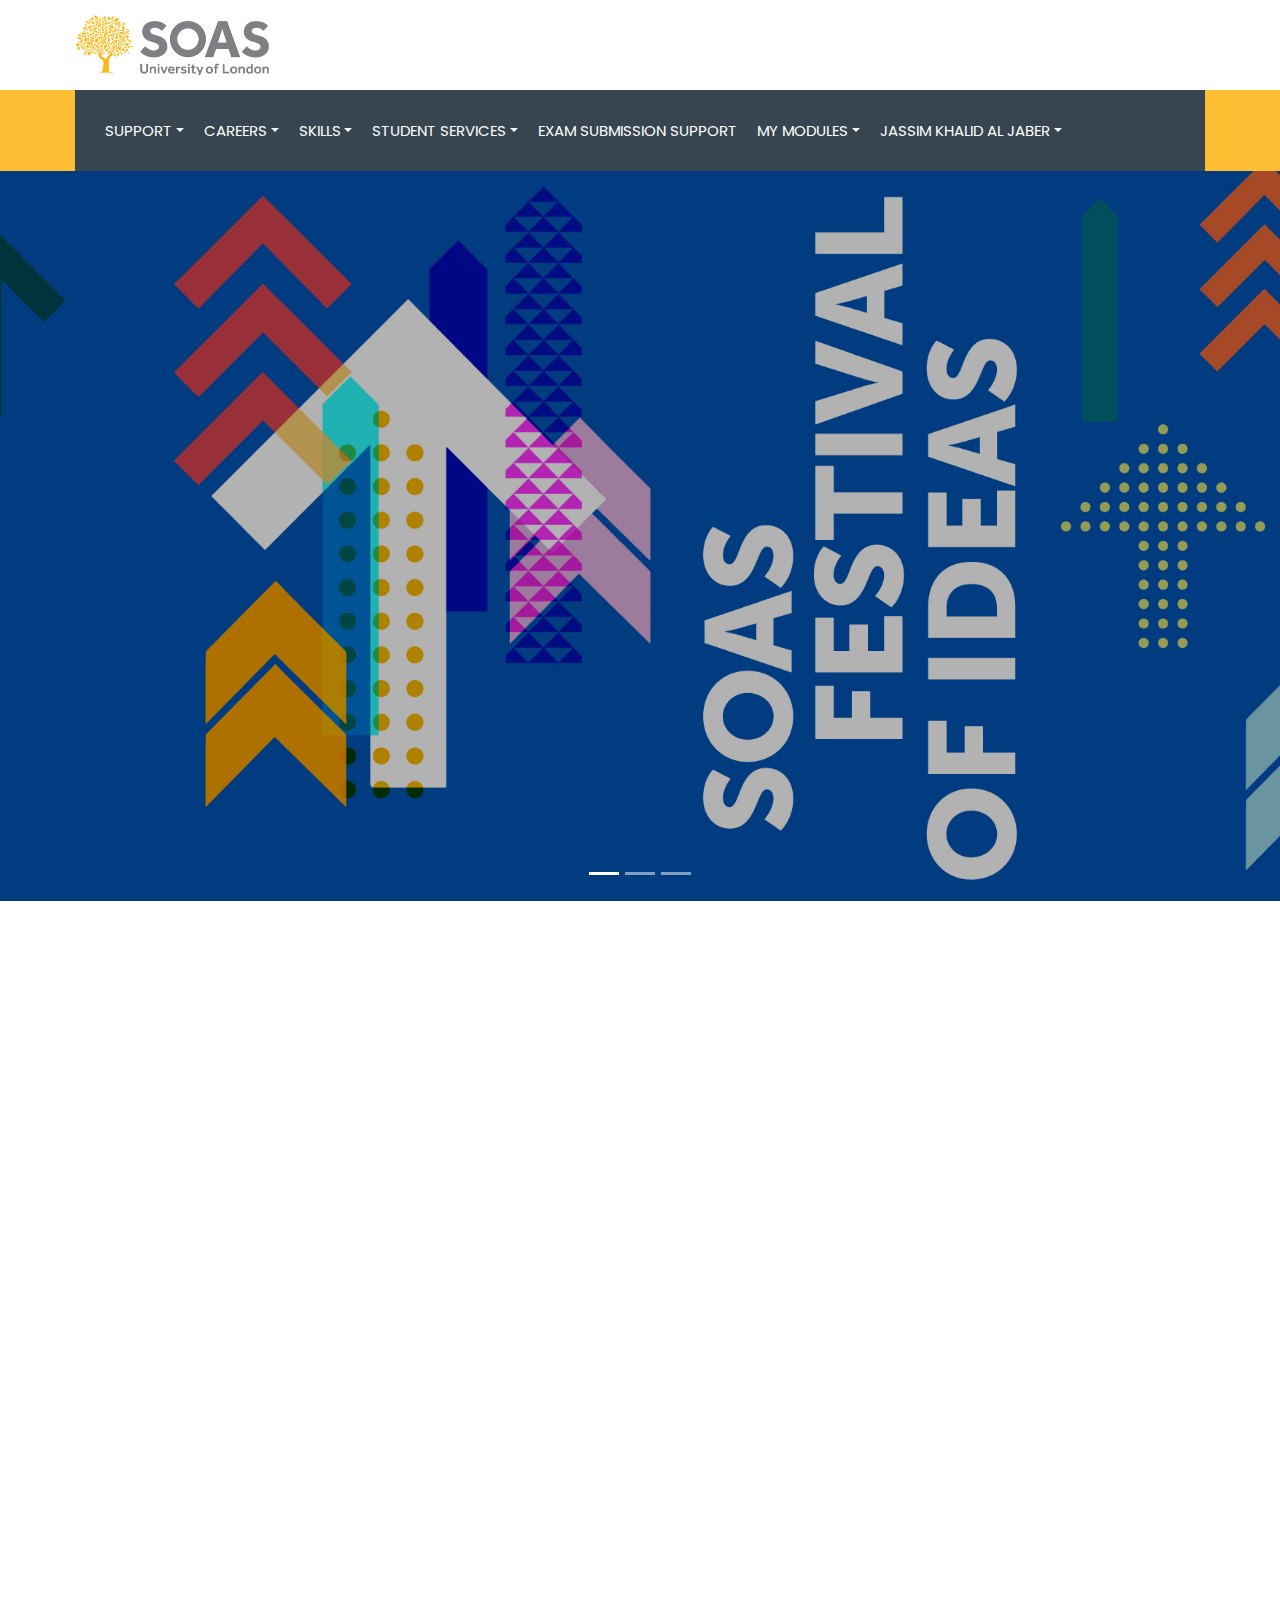
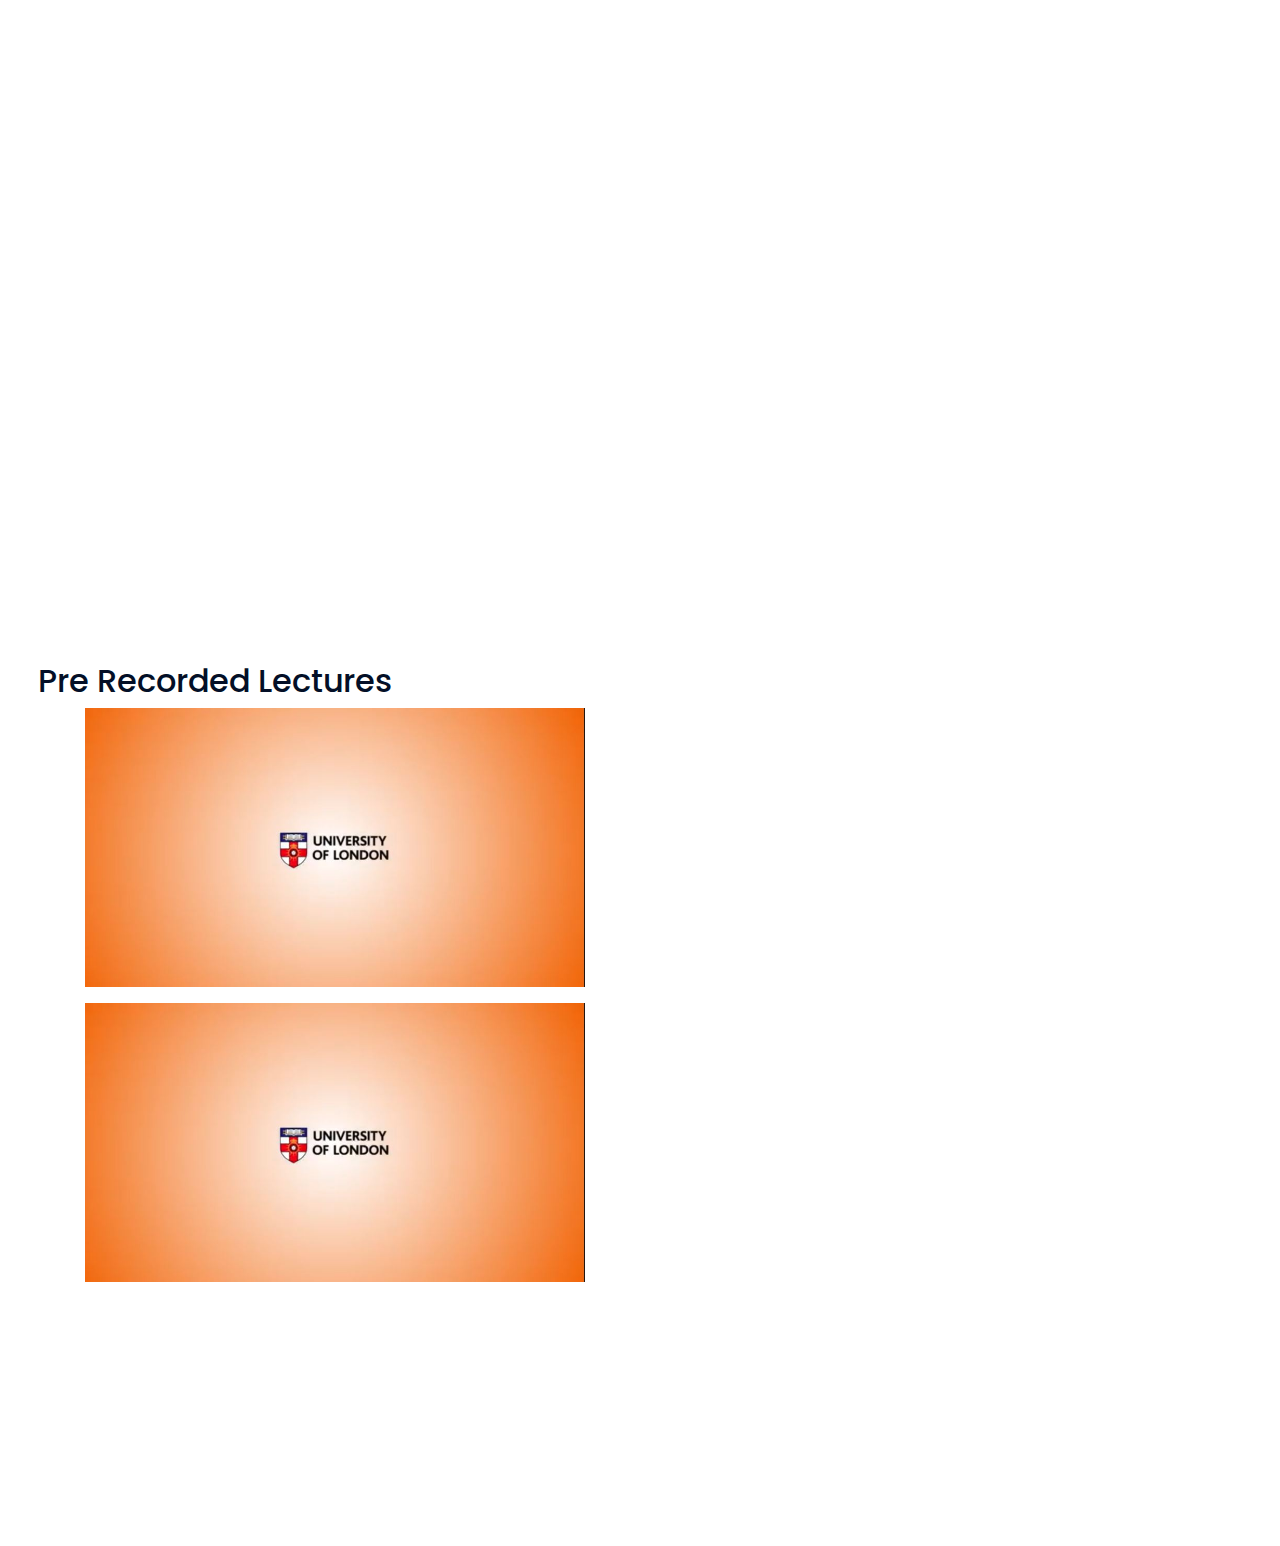
<file: portal-A.html>
<!DOCTYPE html>
<html lang="en">

<head>
    <meta charset="utf-8">
    <title>SOAS University of London</title>
    <meta content="width=device-width, initial-scale=1.0" name="viewport">
    <meta content="Construction Company Website Template" name="keywords">
    <meta content="Construction Company Website Template" name="description">

    <!-- Favicon -->
    <link href="img/favicon.ico" rel="icon">

    <!-- Google Font -->
    <link href="https://fonts.googleapis.com/css2?family=Poppins:wght@100;200;300;400;500;600;700;800;900&display=swap"
        rel="stylesheet">

    <!-- CSS Libraries -->
    <link href="https://stackpath.bootstrapcdn.com/bootstrap/4.4.1/css/bootstrap.min.css" rel="stylesheet">
    <link href="https://cdnjs.cloudflare.com/ajax/libs/font-awesome/5.10.0/css/all.min.css" rel="stylesheet">
    <link href="lib/flaticon/font/flaticon.css" rel="stylesheet">
    <link href="lib/animate/animate.min.css" rel="stylesheet">
    <link href="lib/owlcarousel/assets/owl.carousel.min.css" rel="stylesheet">
    <link href="lib/lightbox/css/lightbox.min.css" rel="stylesheet">
    <link href="lib/slick/slick.css" rel="stylesheet">
    <link href="lib/slick/slick-theme.css" rel="stylesheet">

    <!-- Template Stylesheet -->
    <link href="css/style.css" rel="stylesheet">
</head>

<body>
    <div class="wrapper">
        <!-- Top Bar Start -->
        <div class="top-bar">
            <div class="container-fluid">
                <div class="row align-items-center">
                    <div class="col-lg-4 col-md-12">
                        <div class="logo">
                            <a href="index.html">
                                <!-- <h1>Builderz</h1> -->
                                <img src="img/soas-logo.png" alt="Logo">
                            </a>
                        </div>
                    </div>
                    <div class="col-lg-8 col-md-7 d-none d-lg-block">
                        <div class="row">
                            <div class="col-4">
                                <div class="top-bar-item">
                                    <div class="top-bar-icon">
                                        <!-- <i class="flaticon-calendar"></i> -->
                                    </div>
                                    <div class="top-bar-text">
                                        <!-- <h3>Opening Hour</h3>
                                            <p>Mon - Fri, 8:00 - 9:00</p> -->
                                    </div>
                                </div>
                            </div>
                            <div class="col-4">
                                <div class="top-bar-item">
                                    <div class="top-bar-icon">
                                        <!-- <i class="flaticon-call"></i> -->
                                    </div>
                                    <div class="top-bar-text">
                                        <!-- <h3>Call Us</h3>
                                            <p>+012 345 6789</p> -->
                                    </div>
                                </div>
                            </div>
                            <div class="col-4">
                                <div class="top-bar-item">
                                    <div class="top-bar-icon">
                                        <!-- <i class="flaticon-send-mail"></i> -->
                                    </div>
                                    <div class="top-bar-text">
                                        <!-- <h3>Email Us</h3>
                                            <p>info@example.com</p> -->
                                    </div>
                                </div>
                            </div>
                        </div>
                    </div>
                </div>
            </div>
        </div>
        <!-- Top Bar End -->

        <!-- Nav Bar Start -->
        <div class="nav-bar">
            <div class="container-fluid">
                <nav class="navbar navbar-expand-lg bg-dark navbar-dark">
                    <a href="#" class="navbar-brand">MENU</a>
                    <button type="button" class="navbar-toggler" data-toggle="collapse" data-target="#navbarCollapse">
                        <span class="navbar-toggler-icon"></span>
                    </button>

                    <div class="collapse navbar-collapse justify-content-between" id="navbarCollapse">
                        <div class="navbar-nav mr-auto">
                            <!-- <a href="index.html" class="nav-item nav-link active">Home</a>
                                <a href="about.html" class="nav-item nav-link">About</a>
                                <a href="service.html" class="nav-item nav-link">Service</a>
                                <a href="team.html" class="nav-item nav-link">Team</a> -->
                            <!-- <a href="#" class="nav-item nav-link">SOAS Moodle</a> -->

                            <div class="nav-item dropdown">
                                <a href="#" class="nav-link dropdown-toggle" data-toggle="dropdown">Support</a>
                                <div class="dropdown-menu">
                                    <a href="https://www.soas.ac.uk/international/studentservices/"
                                        class="dropdown-item">Support for Students</a>
                                    <a href="https://www.soas.ac.uk/academicsupport/staff/"
                                        class="dropdown-item">Support for Staff</a>
                                </div>
                            </div>

                            <div class="nav-item dropdown">
                                <a href="#" class="nav-link dropdown-toggle" data-toggle="dropdown">Careers</a>
                                <div class="dropdown-menu">
                                    <a href="https://www.soas.ac.uk/students/careers-service/"
                                        class="dropdown-item">Welcome to SOAS Careers</a>
                                    <a href="https://www.soas.ac.uk/languagecentre/assessment-and-placement-on-the-course.html"
                                        class="dropdown-item">Microplacement Course</a>
                                </div>
                            </div>

                            <div class="nav-item dropdown">
                                <a href="#" class="nav-link dropdown-toggle" data-toggle="dropdown">Skills</a>
                                <div class="dropdown-menu">
                                    <a href="https://www.soas.ac.uk/llti/studyskills/helpyourself/"
                                        class="dropdown-item">Skills for Success</a>
                                    <a href="https://www.soas.ac.uk/llti/studyskills/workshops/index.php?showprevious=1"
                                        class="dropdown-item">Study Skills</a>
                                    <a href="https://www.soas.ac.uk/ifcels/teap/file123417.pdf"
                                        class="dropdown-item">English For Academic Purposes</a>
                                    <a href="https://www.soas.ac.uk/library/resources/skills/"
                                        class="dropdown-item">Information and Digital Literacy</a>
                                </div>
                            </div>

                            <div class="nav-item dropdown">
                                <a href="#" class="nav-link dropdown-toggle" data-toggle="dropdown">Student Services</a>
                                <div class="dropdown-menu">
                                    <a href="https://www.soas.ac.uk/studentadviceandwellbeing/file135618.docx"
                                        class="dropdown-item">Student Advice and Wellbeing</a>
                                    <a href="https://www.soas.ac.uk/studentadviceandwellbeing/students/studysupport/"
                                        class="dropdown-item">SOAS Online Student Services</a>
                                    <a href="https://www.soas.ac.uk/disability/" class="dropdown-item">Disability
                                        Neurodiversity Team</a>
                                    <a href="https://soasunion.org/" class="dropdown-item">SOAS Students Union</a>
                                </div>
                            </div>

                            <a href="https://www.soas.ac.uk/exams/absence-from-exams-and-coursework-late-or-non-submission/"
                                class="nav-item nav-link">Exam Submission Support</a>

                            <div class="nav-item dropdown">
                                <a href="#" class="nav-link dropdown-toggle" data-toggle="dropdown">My Modules</a>
                                <div class="dropdown-menu">
                                    <a href="https://www.soas.ac.uk/courseunits/36711.html" class="dropdown-item">Module
                                        1</a>
                                    <a href="https://www.soas.ac.uk/courseunits/155100001.html"
                                        class="dropdown-item">Module 2</a>
                                    <a href="https://www.soas.ac.uk/llti/studyskills/helpyourself/file79112.pdf"
                                        class="dropdown-item">Module 3</a>
                                    <a href="https://www.soas.ac.uk/courseunits/152900117.html"
                                        class="dropdown-item">Language, Learning and Writing</a>
                                    <a href="https://www.soas.ac.uk/courseunits/155200093.html"
                                        class="dropdown-item">Critical Thinking, Writing, and Research</a>
                                    <a href="https://www.soas.ac.uk/courseunits/38774.html"
                                        class="dropdown-item">Academic Literacy</a>

                                </div>
                            </div>

                            <div class="nav-item dropdown">
                                <a href="#" class="nav-link dropdown-toggle" data-toggle="dropdown">Jassim Khalid Al
                                    Jaber</a>
                                <div class="dropdown-menu">
                                    <a href="#" class="dropdown-item">Dashboard</a>
                                    <a href="#" class="dropdown-item">Grades</a>
                                    <a href="docs/Time-Table-J.docx" class="dropdown-item">Time Table</a>
                                    <a href="#"class="dropdown-item">Quizzes</a>
                                    <a href="https://courses.lumenlearning.com/wmopen-introductiontobusiness/chapter/assignment-what-does-a-business-look-like/"class="dropdown-item">Course Work</a>
                                    <a href="#" class="dropdown-item">Messages</a>
                                    <a href="#" class="dropdown-item">References</a>
                                    <a href="index.html" class="dropdown-item">Log Out</a>

                                </div>
                            </div>

                        </div>
                        <div class="ml-auto">
                            <!-- <a class="btn" href="#">Get A Quote</a> -->
                        </div>
                    </div>
                </nav>
            </div>
        </div>
        <!-- Nav Bar End -->


        <!-- Carousel Start -->
        <div id="carousel" class="carousel slide" data-ride="carousel">
            <ol class="carousel-indicators">
                <li data-target="#carousel" data-slide-to="0" class="active"></li>
                <li data-target="#carousel" data-slide-to="1"></li>
                <li data-target="#carousel" data-slide-to="2"></li>
            </ol>
            <div class="carousel-inner">
                <div class="carousel-item active">
                    <img src="img/banner1.jpg" alt="Carousel Image">
                    <div class="carousel-caption">
                        <!-- <p class="animated fadeInRight">We Are Professional</p>
                            <h1 class="animated fadeInLeft">For Your Dream Project</h1>
                            <a class="btn animated fadeInUp" href="https://htmlcodex.com/construction-company-website-template">Get A Quote</a> -->
                    </div>
                </div>

                <div class="carousel-item">
                    <img src="img/banner1.jpg" alt="Carousel Image">
                    <div class="carousel-caption">
                        <!-- <p class="animated fadeInRight">Professional Builder</p>
                            <h1 class="animated fadeInLeft">We Build Your Home</h1>
                            <a class="btn animated fadeInUp" href="https://htmlcodex.com/construction-company-website-template">Get A Quote</a> -->
                    </div>
                </div>

                <div class="carousel-item">
                    <img src="img/banner1.jpg" alt="Carousel Image">
                    <div class="carousel-caption">
                        <!-- <p class="animated fadeInRight">We Are Trusted</p>
                            <h1 class="animated fadeInLeft">For Your Dream Home</h1>
                            <a class="btn animated fadeInUp" href="https://htmlcodex.com/construction-company-website-template">Get A Quote</a> -->
                    </div>
                </div>
            </div>

            <!-- <a class="carousel-control-prev" href="#carousel" role="button" data-slide="prev">
                    <span class="carousel-control-prev-icon" aria-hidden="true"></span>
                    <span class="sr-only">Previous</span>
                </a>
                <a class="carousel-control-next" href="#carousel" role="button" data-slide="next">
                    <span class="carousel-control-next-icon" aria-hidden="true"></span>
                    <span class="sr-only">Next</span>
                </a> -->
        </div>
        <!-- Carousel End -->


        <!-- Feature Start-->
        <!-- <div class="feature wow fadeInUp" data-wow-delay="0.1s">
                <div class="container-fluid">
                    <div class="row align-items-center">
                        <div class="col-lg-4 col-md-12">
                            <div class="feature-item">
                                <div class="feature-icon">
                                    <i class="flaticon-worker"></i>
                                </div>
                                <div class="feature-text">
                                    <h3>Expert Worker</h3>
                                    <p>Lorem ipsum dolor sit amet elit. Phasus nec pretim ornare velit non</p>
                                </div>
                            </div>
                        </div>
                        <div class="col-lg-4 col-md-12">
                            <div class="feature-item">
                                <div class="feature-icon">
                                    <i class="flaticon-building"></i>
                                </div>
                                <div class="feature-text">
                                    <h3>Quality Work</h3>
                                    <p>Lorem ipsum dolor sit amet elit. Phasus nec pretim ornare velit non</p>
                                </div>
                            </div>
                        </div>
                        <div class="col-lg-4 col-md-12">
                            <div class="feature-item">
                                <div class="feature-icon">
                                    <i class="flaticon-call"></i>
                                </div>
                                <div class="feature-text">
                                    <h3>24/7 Support</h3>
                                    <p>Lorem ipsum dolor sit amet elit. Phasus nec pretim ornare velit non</p>
                                </div>
                            </div>
                        </div>
                    </div>
                </div>
            </div> -->
        <!-- Feature End-->


        <!-- About Start -->
        <div class="about wow fadeInUp" data-wow-delay="0.1s">
            <div class="container">
                <div class="row align-items-center">
                    <div class="col-lg-5 col-md-6">
                        <div class="about-img">
                            <!-- <img src="img/about.jpg" alt="Image"> -->
                        </div>
                    </div>
                    <div class="col-lg-7 col-md-6">
                        <div class="section-header text-left">

                            <!-- <p>Welcome to modules</p> -->
                            <h2>My Modules</h2>
                        </div>
                        <div class="about-text">

                            <a href="https://www.soas.ac.uk/admissions/ug/progs/">
                                Online CISD Student's Programme Area (Online CISD Student's Programme Area)
                            </a>
                            <p></p>
                            <a href="https://www.soas.ac.uk/summerschool/subjects/understanding-research-methods-awareness/">
                                Programme Area (CISD Prog Area)
                            </a>
                            <p></p>
                            <a href="https://www.soas.ac.uk/library/resources/ebooks/">
                                Working Digitally (Working Digitally)
                            </a>
                            <!-- <a class="btn" href="">Learn More</a> -->
                        </div>
                    </div>
                </div>
            </div>
        </div>

        <div class="about wow fadeInUp" data-wow-delay="0.1s">
            <div class="container">
                <div class="row align-items-center">
                    <div class="col-lg-5 col-md-6">
                        <div class="about-img">
                            <!-- <img src="img/about.jpg" alt="Image"> -->
                        </div>
                    </div>
                    <div class="col-lg-7 col-md-6">
                        <div class="section-header text-left">


                            <!-- <p>Welcome to site news</p> -->
                            <h2>Site News</h2>
                        </div>
                        <div class="about-text">
                            <h5 >How to create a Panopto block in your module</h5>
                            <p >
                                This video will show you how to setup a <a style="color:#fdbe33 ;" href="https://soas.hosted.panopto.com/Panopto/Pages/Viewer.aspx?id=955f796c-e5c8-4316-ae10-ab7c00a04f9d">Panopto Block</a> on your Module
                            </p>

                            <h5>Panopto - How to Create a Webcast URL and a Waiting Room in Advance</h5>
                            <p>
                                This video shows you how to <a style="color:#fdbe33 ;" href="https://support.panopto.com/s/article/Create-a-Webcast-URL-in-Advance-and-Waiting-Rooms">Create a Webcast URL</a>
                            </p>

                            <h5>Setting up Collaborate Session in Moodle</h5>
                            <p>
                                This video contains the instructions on how to set up a Collaborate session. You can
                                also find a word document attached <a style="color:#fdbe33 ;" href="docs/Setting-up-and-Running.pdf">here</a>, containing the guide to setting up Collaborate
                                session in your module on Moodle.
                                <p>
                                    <a style="color:#fdbe33 ;" href="https://soas.hosted.panopto.com/Panopto/Pages/Viewer.aspx?id=c945c464-769f-4dfc-bc90-ab6101162aa5">14 February 2020 at 16:50:16</a>
                                </p>
                            </p>
                            <!-- <a class="btn" href="">Learn More</a> -->
                        </div>
                    </div>
                </div>
            </div>
        </div>
        <!-- About End -->


        <!-- Fact Start -->
        <!-- <div class="fact">
                <div class="container-fluid">
                    <div class="row counters">
                        <div class="col-md-6 fact-left wow slideInLeft">
                            <div class="row">
                                <div class="col-6">
                                    <div class="fact-icon">
                                        <i class="flaticon-worker"></i>
                                    </div>
                                    <div class="fact-text">
                                        <h2 data-toggle="counter-up">109</h2>
                                        <p>Expert Workers</p>
                                    </div>
                                </div>
                                <div class="col-6">
                                    <div class="fact-icon">
                                        <i class="flaticon-building"></i>
                                    </div>
                                    <div class="fact-text">
                                        <h2 data-toggle="counter-up">485</h2>
                                        <p>Happy Clients</p>
                                    </div>
                                </div>
                            </div>
                        </div>
                        <div class="col-md-6 fact-right wow slideInRight">
                            <div class="row">
                                <div class="col-6">
                                    <div class="fact-icon">
                                        <i class="flaticon-address"></i>
                                    </div>
                                    <div class="fact-text">
                                        <h2 data-toggle="counter-up">789</h2>
                                        <p>Completed Projects</p>
                                    </div>
                                </div>
                                <div class="col-6">
                                    <div class="fact-icon">
                                        <i class="flaticon-crane"></i>
                                    </div>
                                    <div class="fact-text">
                                        <h2 data-toggle="counter-up">890</h2>
                                        <p>Running Projects</p>
                                    </div>
                                </div>
                            </div>
                        </div>
                    </div>
                </div>
            </div> -->
        <!-- Fact End -->


        <!-- Service Start -->
        <div class="service">
            <div class="container">
                <div class="section-header text-center">
                    <!-- <p>Our Services</p>
                        <h2>We Provide Services</h2> -->
                </div>
                <div class="row">

                    <div class="col-lg-4 col-md-6 wow fadeInUp" data-wow-delay="0.1s">
                        <div class="service-item">
                            <div class="service-text">
                                <h3>Navigation</h3>
                                <!-- <a class="btn" href="img/service-1.jpg" data-lightbox="service">+</a> -->
                            </div>
                            <div class="service-img">
                                <img src="img/rsz_white-background.jpg" alt="Image">
                                <div class="service-overlay">
                                    <p>
                                        15DISD201-D21/E
                                    </p>
                                    <p>
                                        15DISD201-D21/D
                                    </p>
                                    <p>
                                        15DISD012-D21/D
                                    </p>
                                    <p>
                                        Online CISD Student's Programme Area
                                    </p>
                                    <p>
                                        CISD Prog Area
                                    </p>
                                    <p>
                                        Working Digitally
                                    </p>
                                </div>
                            </div>

                        </div>
                    </div>


                    <div class="col-lg-4 col-md-6 wow fadeInUp" data-wow-delay="0.2s">
                        <div class="service-item">
                            <div class="service-text">
                                <h3>Latest Announcments</h3>
                                <!-- <a class="btn" href="img/service-2.jpg" data-lightbox="service">+</a> -->
                            </div>
                            <div class="service-img">

                                <img src="img/rsz_white-background.jpg" alt="Image">
                                <div class="service-overlay">
                                    <p>
                                        How to create a Panopto block in your module
                                    </p>
                                    <p>
                                        Panopto - How to Create a Webcast URL and a Waiting Room in Advance
                                    </p>
                                    <p>
                                        Setting up Collaborate Session in Moodle
                                    </p>
                                    <p>
                                        Online CISD Student's Programme Area
                                    </p>
                                    <p>
                                        Older topics ...
                                    </p>
                                </div>
                            </div>

                        </div>
                    </div>


                    <!-- <div class="col-lg-4 col-md-6 wow fadeInUp" data-wow-delay="0.3s">
                            <div class="service-item">
                                <div class="service-img">
                                    <img src="img/service-3.jpg" alt="Image">
                                    <div class="service-overlay">
                                        <p>
                                            Lorem ipsum dolor sit amet, consectetur adipiscing elit. Phasellus nec pretium mi. Curabitur facilisis ornare velit non vulputate. Aliquam metus tortor, auctor id gravida condimentum, viverra quis sem.
                                        </p>
                                    </div>
                                </div>
                                <div class="service-text">
                                    <h3>Architecture Design</h3>
                                    <a class="btn" href="img/service-3.jpg" data-lightbox="service">+</a>
                                </div>
                            </div>
                        </div>



                        <div class="col-lg-4 col-md-6 wow fadeInUp" data-wow-delay="0.4s">
                            <div class="service-item">
                                <div class="service-img">
                                    <img src="img/service-4.jpg" alt="Image">
                                    <div class="service-overlay">
                                        <p>
                                            Lorem ipsum dolor sit amet, consectetur adipiscing elit. Phasellus nec pretium mi. Curabitur facilisis ornare velit non vulputate. Aliquam metus tortor, auctor id gravida condimentum, viverra quis sem.
                                        </p>
                                    </div>
                                </div>
                                <div class="service-text">
                                    <h3>Interior Design</h3>
                                    <a class="btn" href="img/service-4.jpg" data-lightbox="service">+</a>
                                </div>
                            </div>
                        </div>



                        <div class="col-lg-4 col-md-6 wow fadeInUp" data-wow-delay="0.5s">
                            <div class="service-item">
                                <div class="service-img">
                                    <img src="img/service-5.jpg" alt="Image">
                                    <div class="service-overlay">
                                        <p>
                                            Lorem ipsum dolor sit amet, consectetur adipiscing elit. Phasellus nec pretium mi. Curabitur facilisis ornare velit non vulputate. Aliquam metus tortor, auctor id gravida condimentum, viverra quis sem.
                                        </p>
                                    </div>
                                </div>
                                <div class="service-text">
                                    <h3>Fixing & Support</h3>
                                    <a class="btn" href="img/service-5.jpg" data-lightbox="service">+</a>
                                </div>
                            </div>
                        </div>


                        <div class="col-lg-4 col-md-6 wow fadeInUp" data-wow-delay="0.6s">
                            <div class="service-item">
                                <div class="service-img">
                                    <img src="img/service-6.jpg" alt="Image">
                                    <div class="service-overlay">
                                        <p>
                                            Lorem ipsum dolor sit amet, consectetur adipiscing elit. Phasellus nec pretium mi. Curabitur facilisis ornare velit non vulputate. Aliquam metus tortor, auctor id gravida condimentum, viverra quis sem.
                                        </p>
                                    </div>
                                </div>
                                <div class="service-text">
                                    <h3>Painting</h3>
                                    <a class="btn" href="img/service-6.jpg" data-lightbox="service">+</a>
                                </div>
                            </div>
                        </div> -->
                </div>
            </div>
        </div>
        <!-- Service End -->


        <!-- Video Start -->

        <!-- <div class="video wow fadeIn" data-wow-delay="0.1s"> -->
            <h2 style="padding-left: 3%;">Pre Recorded Lectures</h2>
            <div class="container">
                <!-- <button type="button" class="btn-play" data-toggle="modal" data-src="https://www.youtube.com/embed/DWRcNpR6Kdc" data-target="#videoModal">
                        <span></span> -->

                <!-- <video width="500px">
                    <source src="vids/global-energy-1.mp4">
                </video> -->

                <a href="vids/global-energy-1.mp4">
                    <img src="img/jassim-vids-pic.JPG" width="500px">
                </a>
                
                <!-- <a href="vids/global-energy-1.mp4" style="font-family:fantasy;"><h5>Course 1</h5></a> -->

                <!-- <video width="500px">
                    <source src="vids/global-energy-2.mp4">
                </video> -->
                <p></p>
                <a href="vids/global-energy-2.mp4">
                    <img src="img/jassim-vids-pic.JPG" width="500px">
                </a>
                <!-- <a href="vids/global-energy-2.mp4"><h5 style="font-family:fantasy;">Course 2</h5></a> -->
                
                <!-- </button> -->
            </div>
        <!-- </div> -->

        <div class="modal fade" id="videoModal" tabindex="-1" role="dialog" aria-labelledby="exampleModalLabel"
            aria-hidden="true">
            <div class="modal-dialog" role="document">
                <div class="modal-content">
                    <div class="modal-body">
                        <!-- <button type="button" class="close" data-dismiss="modal" aria-label="Close">
                                <span aria-hidden="true">&times;</span>
                            </button>         -->
                        <!-- 16:9 aspect ratio -->
                        <div class="embed-responsive embed-responsive-16by9">
                            <!-- <iframe class="embed-responsive-item" id="video"  allowscriptaccess="always" allow="autoplay">
                                    
                                </iframe> -->

                        </div>
                    </div>
                </div>
            </div>
        </div>

        <!-- Video End -->


        <!-- Team Start -->
        <!-- <div class="team">
                <div class="container">
                    <div class="section-header text-center">
                        <p>Our Team</p>
                        <h2>Meet Our Engineer</h2>
                    </div>
                    <div class="row">
                        <div class="col-lg-3 col-md-6 wow fadeInUp" data-wow-delay="0.1s">
                            <div class="team-item">
                                <div class="team-img">
                                    <img src="img/team-1.jpg" alt="Team Image">
                                </div>
                                <div class="team-text">
                                    <h2>Adam Phillips</h2>
                                    <p>CEO & Founder</p>
                                </div>
                                <div class="team-social">
                                    <a class="social-tw" href=""><i class="fab fa-twitter"></i></a>
                                    <a class="social-fb" href=""><i class="fab fa-facebook-f"></i></a>
                                    <a class="social-li" href=""><i class="fab fa-linkedin-in"></i></a>
                                    <a class="social-in" href=""><i class="fab fa-instagram"></i></a>
                                </div>
                            </div>
                        </div>
                        <div class="col-lg-3 col-md-6 wow fadeInUp" data-wow-delay="0.2s">
                            <div class="team-item">
                                <div class="team-img">
                                    <img src="img/team-2.jpg" alt="Team Image">
                                </div>
                                <div class="team-text">
                                    <h2>Dylan Adams</h2>
                                    <p>Civil Engineer</p>
                                </div>
                                <div class="team-social">
                                    <a class="social-tw" href=""><i class="fab fa-twitter"></i></a>
                                    <a class="social-fb" href=""><i class="fab fa-facebook-f"></i></a>
                                    <a class="social-li" href=""><i class="fab fa-linkedin-in"></i></a>
                                    <a class="social-in" href=""><i class="fab fa-instagram"></i></a>
                                </div>
                            </div>
                        </div>
                        <div class="col-lg-3 col-md-6 wow fadeInUp" data-wow-delay="0.3s">
                            <div class="team-item">
                                <div class="team-img">
                                    <img src="img/team-3.jpg" alt="Team Image">
                                </div>
                                <div class="team-text">
                                    <h2>Jhon Doe</h2>
                                    <p>Interior Designer</p>
                                </div>
                                <div class="team-social">
                                    <a class="social-tw" href=""><i class="fab fa-twitter"></i></a>
                                    <a class="social-fb" href=""><i class="fab fa-facebook-f"></i></a>
                                    <a class="social-li" href=""><i class="fab fa-linkedin-in"></i></a>
                                    <a class="social-in" href=""><i class="fab fa-instagram"></i></a>
                                </div>
                            </div>
                        </div>
                        <div class="col-lg-3 col-md-6 wow fadeInUp" data-wow-delay="0.4s">
                            <div class="team-item">
                                <div class="team-img">
                                    <img src="img/team-4.jpg" alt="Team Image">
                                </div>
                                <div class="team-text">
                                    <h2>Josh Dunn</h2>
                                    <p>Painter</p>
                                </div>
                                <div class="team-social">
                                    <a class="social-tw" href=""><i class="fab fa-twitter"></i></a>
                                    <a class="social-fb" href=""><i class="fab fa-facebook-f"></i></a>
                                    <a class="social-li" href=""><i class="fab fa-linkedin-in"></i></a>
                                    <a class="social-in" href=""><i class="fab fa-instagram"></i></a>
                                </div>
                            </div>
                        </div>
                    </div>
                </div>
            </div> -->
        <!-- Team End -->


        <!-- FAQs Start -->
        <!-- <div class="faqs">
                <div class="container">
                    <div class="section-header text-center">
                        <p>Frequently Asked Question</p>
                        <h2>You May Ask</h2>
                    </div>
                    <div class="row">
                        <div class="col-md-6">
                            <div id="accordion-1">
                                <div class="card wow fadeInLeft" data-wow-delay="0.1s">
                                    <div class="card-header">
                                        <a class="card-link collapsed" data-toggle="collapse" href="#collapseOne">
                                            Lorem ipsum dolor sit amet?
                                        </a>
                                    </div>
                                    <div id="collapseOne" class="collapse" data-parent="#accordion-1">
                                        <div class="card-body">
                                            Lorem ipsum dolor sit amet, consectetur adipiscing elit. Phasellus nec pretium mi. Curabitur facilisis ornare velit non.
                                        </div>
                                    </div>
                                </div>
                                <div class="card wow fadeInLeft" data-wow-delay="0.2s">
                                    <div class="card-header">
                                        <a class="card-link collapsed" data-toggle="collapse" href="#collapseTwo">
                                            Lorem ipsum dolor sit amet?
                                        </a>
                                    </div>
                                    <div id="collapseTwo" class="collapse" data-parent="#accordion-1">
                                        <div class="card-body">
                                            Lorem ipsum dolor sit amet, consectetur adipiscing elit. Phasellus nec pretium mi. Curabitur facilisis ornare velit non.
                                        </div>
                                    </div>
                                </div>
                                <div class="card wow fadeInLeft" data-wow-delay="0.3s">
                                    <div class="card-header">
                                        <a class="card-link collapsed" data-toggle="collapse" href="#collapseThree">
                                            Lorem ipsum dolor sit amet?
                                        </a>
                                    </div>
                                    <div id="collapseThree" class="collapse" data-parent="#accordion-1">
                                        <div class="card-body">
                                            Lorem ipsum dolor sit amet, consectetur adipiscing elit. Phasellus nec pretium mi. Curabitur facilisis ornare velit non.
                                        </div>
                                    </div>
                                </div>
                                <div class="card wow fadeInLeft" data-wow-delay="0.4s">
                                    <div class="card-header">
                                        <a class="card-link collapsed" data-toggle="collapse" href="#collapseFour">
                                            Lorem ipsum dolor sit amet?
                                        </a>
                                    </div>
                                    <div id="collapseFour" class="collapse" data-parent="#accordion-1">
                                        <div class="card-body">
                                            Lorem ipsum dolor sit amet, consectetur adipiscing elit. Phasellus nec pretium mi. Curabitur facilisis ornare velit non.
                                        </div>
                                    </div>
                                </div>
                                <div class="card wow fadeInLeft" data-wow-delay="0.5s">
                                    <div class="card-header">
                                        <a class="card-link collapsed" data-toggle="collapse" href="#collapseFive">
                                            Lorem ipsum dolor sit amet?
                                        </a>
                                    </div>
                                    <div id="collapseFive" class="collapse" data-parent="#accordion-1">
                                        <div class="card-body">
                                            Lorem ipsum dolor sit amet, consectetur adipiscing elit. Phasellus nec pretium mi. Curabitur facilisis ornare velit non.
                                        </div>
                                    </div>
                                </div>
                            </div>
                        </div>
                        <div class="col-md-6">
                            <div id="accordion-2">
                                <div class="card wow fadeInRight" data-wow-delay="0.1s">
                                    <div class="card-header">
                                        <a class="card-link collapsed" data-toggle="collapse" href="#collapseSix">
                                            Lorem ipsum dolor sit amet?
                                        </a>
                                    </div>
                                    <div id="collapseSix" class="collapse" data-parent="#accordion-2">
                                        <div class="card-body">
                                            Lorem ipsum dolor sit amet, consectetur adipiscing elit. Phasellus nec pretium mi. Curabitur facilisis ornare velit non.
                                        </div>
                                    </div>
                                </div>
                                <div class="card wow fadeInRight" data-wow-delay="0.2s">
                                    <div class="card-header">
                                        <a class="card-link collapsed" data-toggle="collapse" href="#collapseSeven">
                                            Lorem ipsum dolor sit amet?
                                        </a>
                                    </div>
                                    <div id="collapseSeven" class="collapse" data-parent="#accordion-2">
                                        <div class="card-body">
                                            Lorem ipsum dolor sit amet, consectetur adipiscing elit. Phasellus nec pretium mi. Curabitur facilisis ornare velit non.
                                        </div>
                                    </div>
                                </div>
                                <div class="card wow fadeInRight" data-wow-delay="0.3s">
                                    <div class="card-header">
                                        <a class="card-link collapsed" data-toggle="collapse" href="#collapseEight">
                                            Lorem ipsum dolor sit amet?
                                        </a>
                                    </div>
                                    <div id="collapseEight" class="collapse" data-parent="#accordion-2">
                                        <div class="card-body">
                                            Lorem ipsum dolor sit amet, consectetur adipiscing elit. Phasellus nec pretium mi. Curabitur facilisis ornare velit non.
                                        </div>
                                    </div>
                                </div>
                                <div class="card wow fadeInRight" data-wow-delay="0.4s">
                                    <div class="card-header">
                                        <a class="card-link collapsed" data-toggle="collapse" href="#collapseNine">
                                            Lorem ipsum dolor sit amet?
                                        </a>
                                    </div>
                                    <div id="collapseNine" class="collapse" data-parent="#accordion-2">
                                        <div class="card-body">
                                            Lorem ipsum dolor sit amet, consectetur adipiscing elit. Phasellus nec pretium mi. Curabitur facilisis ornare velit non.
                                        </div>
                                    </div>
                                </div>
                                <div class="card wow fadeInRight" data-wow-delay="0.5s">
                                    <div class="card-header">
                                        <a class="card-link collapsed" data-toggle="collapse" href="#collapseTen">
                                            Lorem ipsum dolor sit amet?
                                        </a>
                                    </div>
                                    <div id="collapseTen" class="collapse" data-parent="#accordion-2">
                                        <div class="card-body">
                                            Lorem ipsum dolor sit amet, consectetur adipiscing elit. Phasellus nec pretium mi. Curabitur facilisis ornare velit non.
                                        </div>
                                    </div>
                                </div>
                            </div>
                        </div>
                    </div>
                </div>
            </div> -->
        <!-- FAQs End -->


        <!-- Testimonial Start -->
        <!-- <div class="testimonial wow fadeIn" data-wow-delay="0.1s">
                <div class="container">
                    <div class="row">
                        <div class="col-12">
                            <div class="testimonial-slider-nav">
                                <div class="slider-nav"><img src="img/testimonial-1.jpg" alt="Testimonial"></div>
                                <div class="slider-nav"><img src="img/testimonial-2.jpg" alt="Testimonial"></div>
                                <div class="slider-nav"><img src="img/testimonial-3.jpg" alt="Testimonial"></div>
                                <div class="slider-nav"><img src="img/testimonial-4.jpg" alt="Testimonial"></div>
                                <div class="slider-nav"><img src="img/testimonial-1.jpg" alt="Testimonial"></div>
                                <div class="slider-nav"><img src="img/testimonial-2.jpg" alt="Testimonial"></div>
                                <div class="slider-nav"><img src="img/testimonial-3.jpg" alt="Testimonial"></div>
                                <div class="slider-nav"><img src="img/testimonial-4.jpg" alt="Testimonial"></div>
                            </div>
                        </div>
                    </div>
                    <div class="row">
                        <div class="col-12">
                            <div class="testimonial-slider">
                                <div class="slider-item">
                                    <h3>Customer Name</h3>
                                    <h4>profession</h4>
                                    <p>Lorem ipsum dolor sit amet, consectetur adipiscing elit. Phasellus nec pretium mi. Curabitur facilisis ornare velit non vulputate. Aliquam metus tortor, auctor id gravida condimentum, viverra quis sem. Curabitur non nisl nec nisi scelerisque maximus.</p>
                                </div>
                                <div class="slider-item">
                                    <h3>Customer Name</h3>
                                    <h4>profession</h4>
                                    <p>Lorem ipsum dolor sit amet, consectetur adipiscing elit. Phasellus nec pretium mi. Curabitur facilisis ornare velit non vulputate. Aliquam metus tortor, auctor id gravida condimentum, viverra quis sem. Curabitur non nisl nec nisi scelerisque maximus.</p>
                                </div>
                                <div class="slider-item">
                                    <h3>Customer Name</h3>
                                    <h4>profession</h4>
                                    <p>Lorem ipsum dolor sit amet, consectetur adipiscing elit. Phasellus nec pretium mi. Curabitur facilisis ornare velit non vulputate. Aliquam metus tortor, auctor id gravida condimentum, viverra quis sem. Curabitur non nisl nec nisi scelerisque maximus.</p>
                                </div>
                                <div class="slider-item">
                                    <h3>Customer Name</h3>
                                    <h4>profession</h4>
                                    <p>Lorem ipsum dolor sit amet, consectetur adipiscing elit. Phasellus nec pretium mi. Curabitur facilisis ornare velit non vulputate. Aliquam metus tortor, auctor id gravida condimentum, viverra quis sem. Curabitur non nisl nec nisi scelerisque maximus.</p>
                                </div>
                                <div class="slider-item">
                                    <h3>Customer Name</h3>
                                    <h4>profession</h4>
                                    <p>Lorem ipsum dolor sit amet, consectetur adipiscing elit. Phasellus nec pretium mi. Curabitur facilisis ornare velit non vulputate. Aliquam metus tortor, auctor id gravida condimentum, viverra quis sem. Curabitur non nisl nec nisi scelerisque maximus.</p>
                                </div>
                                <div class="slider-item">
                                    <h3>Customer Name</h3>
                                    <h4>profession</h4>
                                    <p>Lorem ipsum dolor sit amet, consectetur adipiscing elit. Phasellus nec pretium mi. Curabitur facilisis ornare velit non vulputate. Aliquam metus tortor, auctor id gravida condimentum, viverra quis sem. Curabitur non nisl nec nisi scelerisque maximus.</p>
                                </div>
                                <div class="slider-item">
                                    <h3>Customer Name</h3>
                                    <h4>profession</h4>
                                    <p>Lorem ipsum dolor sit amet, consectetur adipiscing elit. Phasellus nec pretium mi. Curabitur facilisis ornare velit non vulputate. Aliquam metus tortor, auctor id gravida condimentum, viverra quis sem. Curabitur non nisl nec nisi scelerisque maximus.</p>
                                </div>
                                <div class="slider-item">
                                    <h3>Customer Name</h3>
                                    <h4>profession</h4>
                                    <p>Lorem ipsum dolor sit amet, consectetur adipiscing elit. Phasellus nec pretium mi. Curabitur facilisis ornare velit non vulputate. Aliquam metus tortor, auctor id gravida condimentum, viverra quis sem. Curabitur non nisl nec nisi scelerisque maximus.</p>
                                </div>
                            </div>
                        </div>
                    </div>
                </div>
            </div> -->
        <!-- Testimonial End -->


        <!-- Blog Start -->
        <!-- <div class="blog">
                <div class="container">
                    <div class="section-header text-center">
                        <p>Latest Blog</p>
                        <h2>Latest From Our Blog</h2>
                    </div>
                    <div class="row">
                        <div class="col-lg-4 col-md-6 wow fadeInUp" data-wow-delay="0.2s">
                            <div class="blog-item">
                                <div class="blog-img">
                                    <img src="img/blog-1.jpg" alt="Image">
                                </div>
                                <div class="blog-title">
                                    <h3>Lorem ipsum dolor sit</h3>
                                    <a class="btn" href="">+</a>
                                </div>
                                <div class="blog-meta">
                                    <p>By<a href="">Admin</a></p>
                                    <p>In<a href="">Construction</a></p>
                                </div>
                                <div class="blog-text">
                                    <p>
                                        Lorem ipsum dolor sit amet elit. Phasellus nec pretium mi. Curabitur facilisis ornare velit non vulputate. Aliquam metus tortor
                                    </p>
                                </div>
                            </div>
                        </div>
                        <div class="col-lg-4 col-md-6 wow fadeInUp">
                            <div class="blog-item">
                                <div class="blog-img">
                                    <img src="img/blog-2.jpg" alt="Image">
                                </div>
                                <div class="blog-title">
                                    <h3>Lorem ipsum dolor sit</h3>
                                    <a class="btn" href="">+</a>
                                </div>
                                <div class="blog-meta">
                                    <p>By<a href="">Admin</a></p>
                                    <p>In<a href="">Construction</a></p>
                                </div>
                                <div class="blog-text">
                                    <p>
                                        Lorem ipsum dolor sit amet elit. Phasellus nec pretium mi. Curabitur facilisis ornare velit non vulputate. Aliquam metus tortor
                                    </p>
                                </div>
                            </div>
                        </div>
                        <div class="col-lg-4 col-md-6 wow fadeInUp" data-wow-delay="0.2s">
                            <div class="blog-item">
                                <div class="blog-img">
                                    <img src="img/blog-3.jpg" alt="Image">
                                </div>
                                <div class="blog-title">
                                    <h3>Lorem ipsum dolor sit</h3>
                                    <a class="btn" href="">+</a>
                                </div>
                                <div class="blog-meta">
                                    <p>By<a href="">Admin</a></p>
                                    <p>In<a href="">Construction</a></p>
                                </div>
                                <div class="blog-text">
                                    <p>
                                        Lorem ipsum dolor sit amet elit. Phasellus nec pretium mi. Curabitur facilisis ornare velit non vulputate. Aliquam metus tortor
                                    </p>
                                </div>
                            </div>
                        </div>
                    </div>
                </div>
            </div> -->
        <!-- Blog End -->


        <!-- Footer Start -->
        <div class="footer wow fadeIn" data-wow-delay="0.3s">
            <div class="container">
                <div class="row">
                    <div class="col-md-6 col-lg-3">
                        <div class="footer-contact">
                            <!-- <h2>Office Contact</h2> -->
                            <!-- <p><i class="fa fa-map-marker-alt"></i>123 Street, New York, USA</p>
                                <p><i class="fa fa-phone-alt"></i>+012 345 67890</p>
                                <p><i class="fa fa-envelope"></i>info@example.com</p> -->
                            <div class="footer-social">
                                <!-- <a href=""><i class="fab fa-twitter"></i></a>
                                    <a href=""><i class="fab fa-facebook-f"></i></a>
                                    <a href=""><i class="fab fa-youtube"></i></a>
                                    <a href=""><i class="fab fa-instagram"></i></a>
                                    <a href=""><i class="fab fa-linkedin-in"></i></a> -->
                            </div>
                        </div>
                    </div>
                    <div class="col-md-6 col-lg-3">
                        <div class="footer-link">
                            <!-- <h2>Services Areas</h2>
                                <a href="">Building Construction</a>
                                <a href="">House Renovation</a>
                                <a href="">Architecture Design</a>
                                <a href="">Interior Design</a>
                                <a href="">Painting</a> -->
                        </div>
                    </div>
                    <div class="col-md-6 col-lg-3">
                        <div class="footer-link">
                            <!-- <h2>Useful Pages</h2>
                                <a href="">About Us</a>
                                <a href="">Contact Us</a>
                                <a href="">Our Team</a>
                                <a href="">Projects</a>
                                <a href="">Testimonial</a> -->
                        </div>
                    </div>
                    <div class="col-md-6 col-lg-3">
                        <div class="newsletter">
                            <!-- <h2>Newsletter</h2>
                                <p>
                                    Lorem ipsum dolor sit amet elit. Phasellus nec pretium mi. Curabitur facilisis ornare velit non vulpu
                                </p> -->
                            <div class="form">
                                <!-- <input class="form-control" placeholder="Email here">
                                    <button class="btn">Submit</button> -->
                            </div>
                        </div>
                    </div>
                </div>
            </div>
            <div class="container footer-menu">
                <!-- <div class="f-menu">
                        <a href="">Terms of use</a>
                        <a href="">Privacy policy</a>
                        <a href="">Cookies</a>
                        <a href="">Help</a>
                        <a href="">FQAs</a>
                    </div> -->
            </div>
            <div class="container copyright">
                <div class="row">
                    <div class="col-md-6">
                        <p>&copy; <a>SOAS University of London</a>, All Right Reserved.</p>
                    </div>
                    <div class="col-md-6">
                        <!-- <p>Designed By <a>HTML Codex</a></p> -->
                    </div>
                </div>
            </div>
        </div>
        <!-- Footer End -->

        <a href="#" class="back-to-top"><i class="fa fa-chevron-up"></i></a>
    </div>

    <!-- JavaScript Libraries -->
    <script src="https://code.jquery.com/jquery-3.4.1.min.js"></script>
    <script src="https://stackpath.bootstrapcdn.com/bootstrap/4.4.1/js/bootstrap.bundle.min.js"></script>
    <script src="lib/easing/easing.min.js"></script>
    <script src="lib/wow/wow.min.js"></script>
    <script src="lib/owlcarousel/owl.carousel.min.js"></script>
    <script src="lib/isotope/isotope.pkgd.min.js"></script>
    <script src="lib/lightbox/js/lightbox.min.js"></script>
    <script src="lib/waypoints/waypoints.min.js"></script>
    <script src="lib/counterup/counterup.min.js"></script>
    <script src="lib/slick/slick.min.js"></script>

    <!-- Template Javascript -->
    <script src="js/main.js"></script>
</body>

</html>
</file>
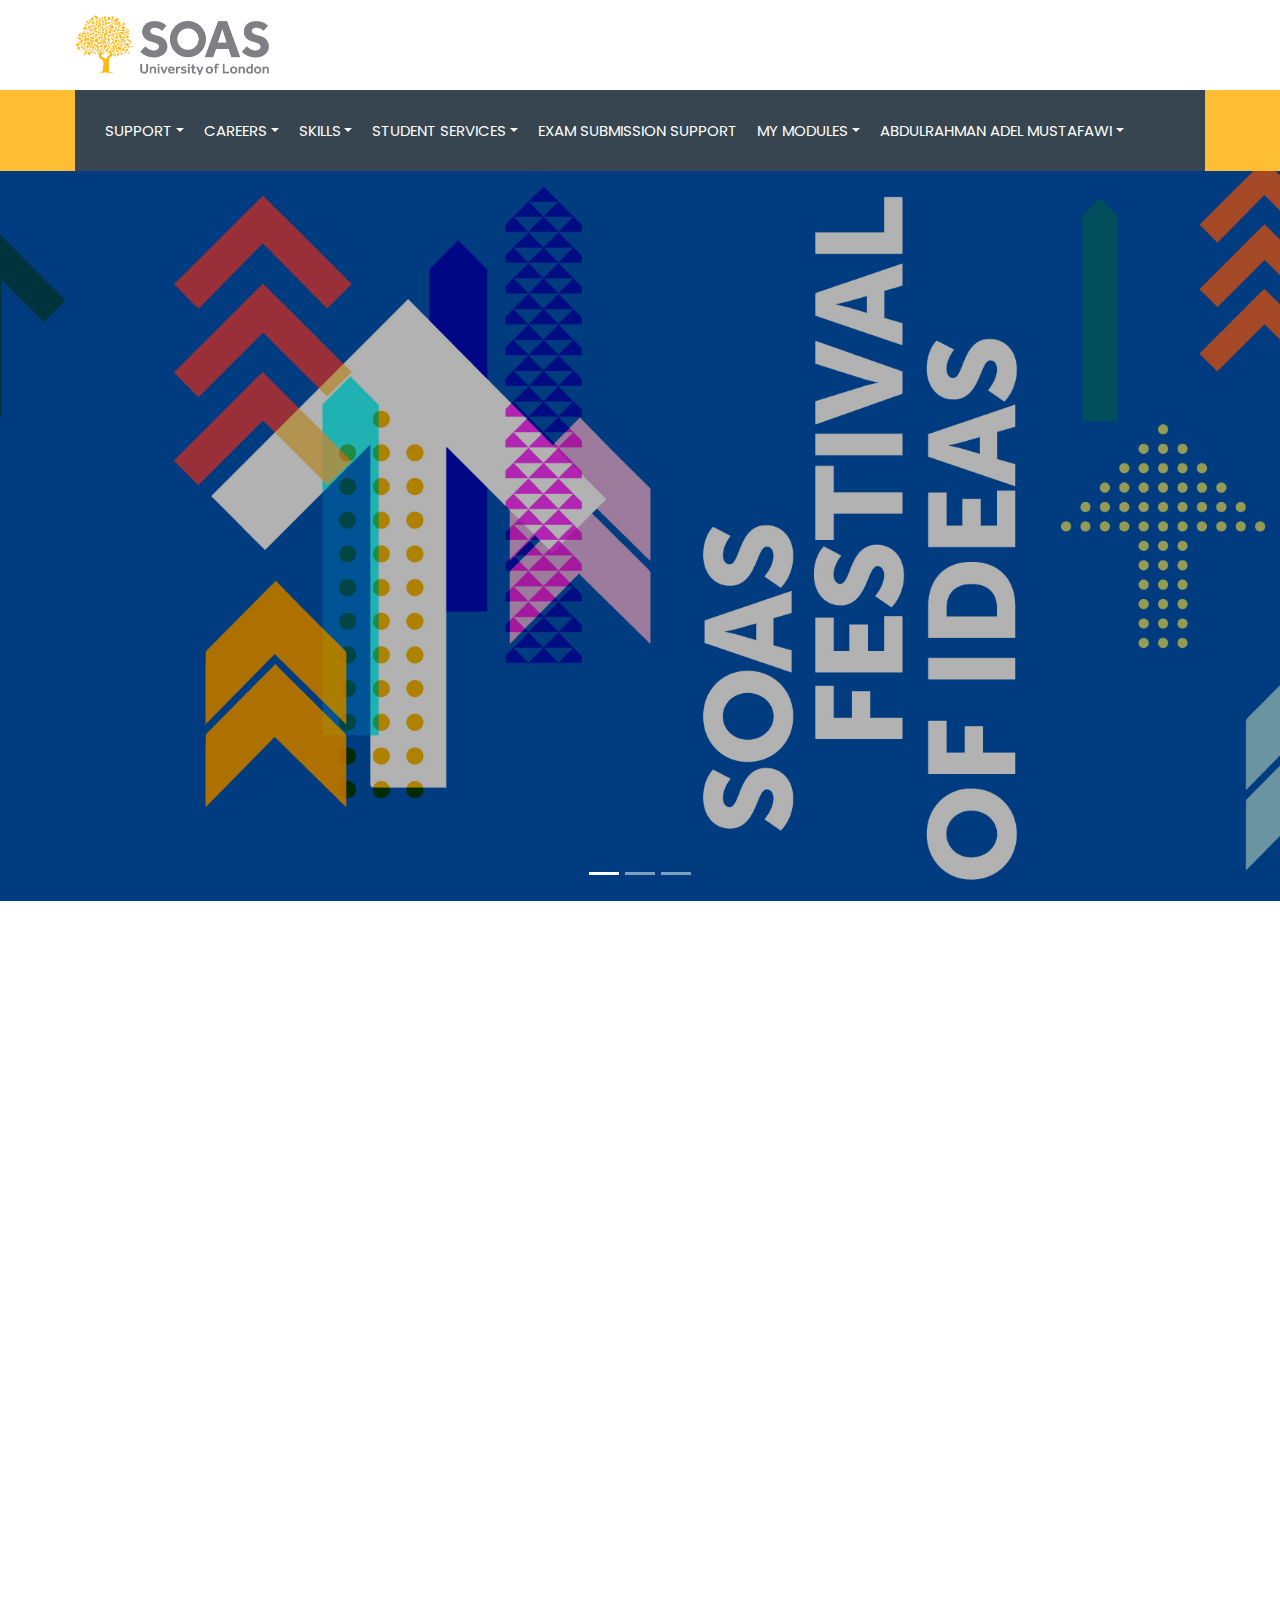
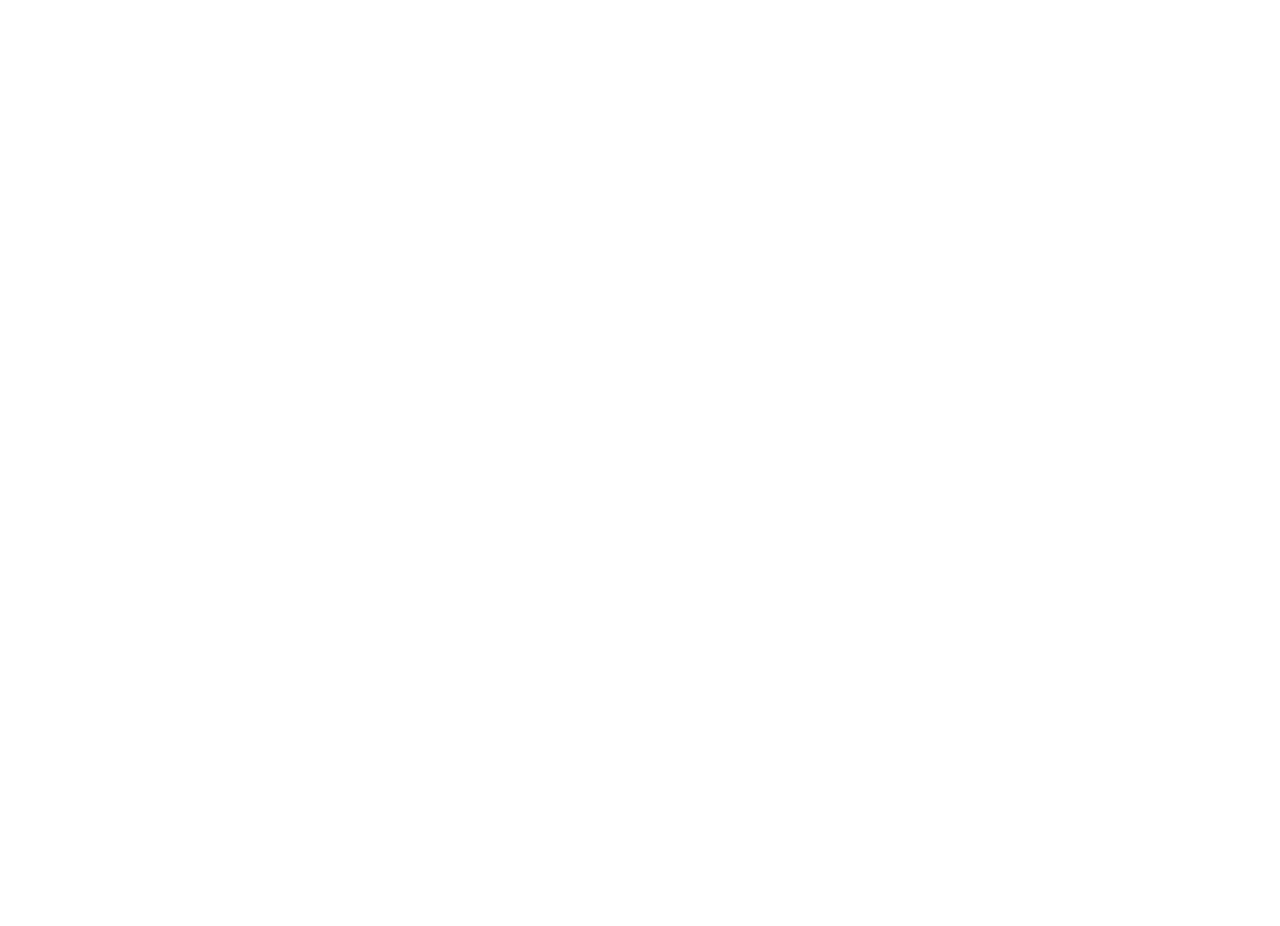
<file: portal-B.html>
<!DOCTYPE html>
<html lang="en">
    <head>
        <meta charset="utf-8">
        <title>SOAS University of London</title>
        <meta content="width=device-width, initial-scale=1.0" name="viewport">
        <meta content="Construction Company Website Template" name="keywords">
        <meta content="Construction Company Website Template" name="description">

        <!-- Favicon -->
        <link href="img/favicon.ico" rel="icon">

        <!-- Google Font -->
        <link href="https://fonts.googleapis.com/css2?family=Poppins:wght@100;200;300;400;500;600;700;800;900&display=swap" rel="stylesheet">

        <!-- CSS Libraries -->
        <link href="https://stackpath.bootstrapcdn.com/bootstrap/4.4.1/css/bootstrap.min.css" rel="stylesheet">
        <link href="https://cdnjs.cloudflare.com/ajax/libs/font-awesome/5.10.0/css/all.min.css" rel="stylesheet">
        <link href="lib/flaticon/font/flaticon.css" rel="stylesheet"> 
        <link href="lib/animate/animate.min.css" rel="stylesheet">
        <link href="lib/owlcarousel/assets/owl.carousel.min.css" rel="stylesheet">
        <link href="lib/lightbox/css/lightbox.min.css" rel="stylesheet">
        <link href="lib/slick/slick.css" rel="stylesheet">
        <link href="lib/slick/slick-theme.css" rel="stylesheet">

        <!-- Template Stylesheet -->
        <link href="css/style.css" rel="stylesheet">
    </head>

    <body>
        <div class="wrapper">
            <!-- Top Bar Start -->
            <div class="top-bar">
                <div class="container-fluid">
                    <div class="row align-items-center">
                        <div class="col-lg-4 col-md-12">
                            <div class="logo">
                                <a href="index.html">
                                    <!-- <h1>Builderz</h1> -->
                                    <img src="img/soas-logo.png" alt="Logo">
                                </a>
                            </div>
                        </div>
                        <div class="col-lg-8 col-md-7 d-none d-lg-block">
                            <div class="row">
                                <div class="col-4">
                                    <div class="top-bar-item">
                                        <div class="top-bar-icon">
                                            <!-- <i class="flaticon-calendar"></i> -->
                                        </div>
                                        <div class="top-bar-text">
                                            <!-- <h3>Opening Hour</h3>
                                            <p>Mon - Fri, 8:00 - 9:00</p> -->
                                        </div>
                                    </div>
                                </div>
                                <div class="col-4">
                                    <div class="top-bar-item">
                                        <div class="top-bar-icon">
                                            <!-- <i class="flaticon-call"></i> -->
                                        </div>
                                        <div class="top-bar-text">
                                            <!-- <h3>Call Us</h3>
                                            <p>+012 345 6789</p> -->
                                        </div>
                                    </div>
                                </div>
                                <div class="col-4">
                                    <div class="top-bar-item">
                                        <div class="top-bar-icon">
                                            <!-- <i class="flaticon-send-mail"></i> -->
                                        </div>
                                        <div class="top-bar-text">
                                            <!-- <h3>Email Us</h3>
                                            <p>info@example.com</p> -->
                                        </div>
                                    </div>
                                </div>
                            </div>
                        </div>
                    </div>
                </div>
            </div>
            <!-- Top Bar End -->

            <!-- Nav Bar Start -->
            <div class="nav-bar">
                <div class="container-fluid">
                    <nav class="navbar navbar-expand-lg bg-dark navbar-dark">
                        <a href="#" class="navbar-brand">MENU</a>
                        <button type="button" class="navbar-toggler" data-toggle="collapse" data-target="#navbarCollapse">
                            <span class="navbar-toggler-icon"></span>
                        </button>

                        <div class="collapse navbar-collapse justify-content-between" id="navbarCollapse">
                            <div class="navbar-nav mr-auto">
                                <!-- <a href="index.html" class="nav-item nav-link active">Home</a>
                                <a href="about.html" class="nav-item nav-link">About</a>
                                <a href="service.html" class="nav-item nav-link">Service</a>
                                <a href="team.html" class="nav-item nav-link">Team</a> -->
                                <!-- <a href="#" class="nav-item nav-link">SOAS Moodle</a> -->

                                <div class="nav-item dropdown">
                                    <a href="#" class="nav-link dropdown-toggle" data-toggle="dropdown">Support</a>
                                    <div class="dropdown-menu">
                                        <a href="https://www.soas.ac.uk/international/studentservices/" class="dropdown-item">Support for Students</a>
                                        <a href="https://www.soas.ac.uk/academicsupport/staff/" class="dropdown-item">Support for Staff</a>
                                    </div>
                                </div>

                                <div class="nav-item dropdown">
                                    <a href="#" class="nav-link dropdown-toggle" data-toggle="dropdown">Careers</a>
                                    <div class="dropdown-menu">
                                        <a href="https://www.soas.ac.uk/students/careers-service/" class="dropdown-item">Welcome to SOAS Careers</a>
                                        <a href="https://www.soas.ac.uk/languagecentre/assessment-and-placement-on-the-course.html" class="dropdown-item">Microplacement Course</a>
                                    </div>
                                </div>

                                <div class="nav-item dropdown">
                                    <a href="#" class="nav-link dropdown-toggle" data-toggle="dropdown">Skills</a>
                                    <div class="dropdown-menu">
                                        <a href="https://www.soas.ac.uk/llti/studyskills/helpyourself/" class="dropdown-item">Skills for Success</a>
                                        <a href="https://www.soas.ac.uk/llti/studyskills/workshops/index.php?showprevious=1" class="dropdown-item">Study Skills</a>
                                        <a href="https://www.soas.ac.uk/ifcels/teap/file123417.pdf" class="dropdown-item">English For Academic Purposes</a>
                                        <a href="https://www.soas.ac.uk/library/resources/skills/" class="dropdown-item">Information and Digital Literacy</a>
                                    </div>
                                </div>

                                <div class="nav-item dropdown">
                                    <a href="#" class="nav-link dropdown-toggle" data-toggle="dropdown">Student Services</a>
                                    <div class="dropdown-menu">
                                        <a href="https://www.soas.ac.uk/studentadviceandwellbeing/file135618.docx" class="dropdown-item">Student Advice and Wellbeing</a>
                                        <a href="https://www.soas.ac.uk/studentadviceandwellbeing/students/studysupport/" class="dropdown-item">SOAS Online Student Services</a>
                                        <a href="https://www.soas.ac.uk/disability/" class="dropdown-item">Disability Neurodiversity Team</a>
                                        <a href="https://soasunion.org/" class="dropdown-item">SOAS Students Union</a>
                                    </div>
                                </div>

                                <a href="https://www.soas.ac.uk/exams/absence-from-exams-and-coursework-late-or-non-submission/" class="nav-item nav-link">Exam Submission Support</a>

                                <div class="nav-item dropdown">
                                    <a href="#" class="nav-link dropdown-toggle" data-toggle="dropdown">My Modules</a>
                                    <div class="dropdown-menu">
                                        <a href="https://www.soas.ac.uk/courseunits/36711.html" class="dropdown-item">Module 1</a>
                                        <a href="https://www.soas.ac.uk/courseunits/155100001.html" class="dropdown-item">Module 2</a>
                                        <a href="https://www.soas.ac.uk/llti/studyskills/helpyourself/file79112.pdf" class="dropdown-item">Module 3</a>
                                        <a href="https://www.soas.ac.uk/courseunits/152900117.html" class="dropdown-item">Language, Learning and Writing</a>
                                        <a href="https://www.soas.ac.uk/courseunits/155200093.html" class="dropdown-item">Critical Thinking, Writing, and Research</a>
                                        <a href="https://www.soas.ac.uk/courseunits/38774.html" class="dropdown-item">Academic Literacy</a>
                                        
                                    </div>
                                </div>

                                <div class="nav-item dropdown">
                                    <a href="#" class="nav-link dropdown-toggle" data-toggle="dropdown">Abdulrahman Adel Mustafawi</a>
                                    <div class="dropdown-menu">
                                        <a href="#" class="dropdown-item">Dashboard</a>
                                        <a href="#" class="dropdown-item">Grades</a>
                                        <a href="docs/Time-table-A.docx" class="dropdown-item">Time Table</a>
                                        <a href="https://www.onlinebusiness.com/start-quiz/" class="dropdown-item">Quizzes</a>
                                        <a href="#" class="dropdown-item">Messages</a>
                                        <a href="#" class="dropdown-item">References</a>
                                        <a href="index.html" class="dropdown-item">Log Out</a>
                                   
                                    </div>
                                </div>

                            </div>
                            <div class="ml-auto">
                                <!-- <a class="btn" href="#">Get A Quote</a> -->
                            </div>
                        </div>
                    </nav>
                </div>
            </div>
            <!-- Nav Bar End -->


            <!-- Carousel Start -->
            <div id="carousel" class="carousel slide" data-ride="carousel">
                <ol class="carousel-indicators">
                    <li data-target="#carousel" data-slide-to="0" class="active"></li>
                    <li data-target="#carousel" data-slide-to="1"></li>
                    <li data-target="#carousel" data-slide-to="2"></li>
                </ol>
                <div class="carousel-inner">
                    <div class="carousel-item active">
                        <img src="img/banner1.jpg" alt="Carousel Image">
                        <div class="carousel-caption">
                            <!-- <p class="animated fadeInRight">We Are Professional</p>
                            <h1 class="animated fadeInLeft">For Your Dream Project</h1>
                            <a class="btn animated fadeInUp" href="https://htmlcodex.com/construction-company-website-template">Get A Quote</a> -->
                        </div>
                    </div>

                    <div class="carousel-item">
                        <img src="img/banner1.jpg" alt="Carousel Image">
                        <div class="carousel-caption">
                            <!-- <p class="animated fadeInRight">Professional Builder</p>
                            <h1 class="animated fadeInLeft">We Build Your Home</h1>
                            <a class="btn animated fadeInUp" href="https://htmlcodex.com/construction-company-website-template">Get A Quote</a> -->
                        </div>
                    </div>

                    <div class="carousel-item">
                        <img src="img/banner1.jpg" alt="Carousel Image">
                        <div class="carousel-caption">
                            <!-- <p class="animated fadeInRight">We Are Trusted</p>
                            <h1 class="animated fadeInLeft">For Your Dream Home</h1>
                            <a class="btn animated fadeInUp" href="https://htmlcodex.com/construction-company-website-template">Get A Quote</a> -->
                        </div>
                    </div>
                </div>

                <!-- <a class="carousel-control-prev" href="#carousel" role="button" data-slide="prev">
                    <span class="carousel-control-prev-icon" aria-hidden="true"></span>
                    <span class="sr-only">Previous</span>
                </a>
                <a class="carousel-control-next" href="#carousel" role="button" data-slide="next">
                    <span class="carousel-control-next-icon" aria-hidden="true"></span>
                    <span class="sr-only">Next</span>
                </a> -->
            </div>
            <!-- Carousel End -->


            <!-- Feature Start-->
            <!-- <div class="feature wow fadeInUp" data-wow-delay="0.1s">
                <div class="container-fluid">
                    <div class="row align-items-center">
                        <div class="col-lg-4 col-md-12">
                            <div class="feature-item">
                                <div class="feature-icon">
                                    <i class="flaticon-worker"></i>
                                </div>
                                <div class="feature-text">
                                    <h3>Expert Worker</h3>
                                    <p>Lorem ipsum dolor sit amet elit. Phasus nec pretim ornare velit non</p>
                                </div>
                            </div>
                        </div>
                        <div class="col-lg-4 col-md-12">
                            <div class="feature-item">
                                <div class="feature-icon">
                                    <i class="flaticon-building"></i>
                                </div>
                                <div class="feature-text">
                                    <h3>Quality Work</h3>
                                    <p>Lorem ipsum dolor sit amet elit. Phasus nec pretim ornare velit non</p>
                                </div>
                            </div>
                        </div>
                        <div class="col-lg-4 col-md-12">
                            <div class="feature-item">
                                <div class="feature-icon">
                                    <i class="flaticon-call"></i>
                                </div>
                                <div class="feature-text">
                                    <h3>24/7 Support</h3>
                                    <p>Lorem ipsum dolor sit amet elit. Phasus nec pretim ornare velit non</p>
                                </div>
                            </div>
                        </div>
                    </div>
                </div>
            </div> -->
            <!-- Feature End-->


            <!-- About Start -->
            <div class="about wow fadeInUp" data-wow-delay="0.1s">
                <div class="container">
                    <div class="row align-items-center">
                        <div class="col-lg-5 col-md-6">
                            <div class="about-img">
                                <!-- <img src="img/about.jpg" alt="Image"> -->
                            </div>
                        </div>
                        <div class="col-lg-7 col-md-6">
                            <div class="section-header text-left">
                                <!-- <p>Welcome to Builderz</p> -->
                                <h2>My Modules</h2>
                        </div>
                        <div class="about-text">

                            <a href="https://www.soas.ac.uk/admissions/ug/progs/">
                                Online CISD Student's Programme Area (Online CISD Student's Programme Area)
                            </a>
                            <p></p>
                            <a href="https://www.soas.ac.uk/summerschool/subjects/understanding-research-methods-awareness/">
                                Programme Area (CISD Prog Area)
                            </a>
                            <p></p>
                            <a href="https://www.soas.ac.uk/library/resources/ebooks/">
                                Working Digitally (Working Digitally)
                            </a>
                            <!-- <a class="btn" href="">Learn More</a> -->
                        </div>
                    </div>
                </div>
            </div>
        </div>

            <div class="about wow fadeInUp" data-wow-delay="0.1s">
                <div class="container">
                    <div class="row align-items-center">
                        <div class="col-lg-5 col-md-6">
                            <div class="about-img">
                                <!-- <img src="img/about.jpg" alt="Image"> -->
                            </div>
                        </div>
                        <div class="col-lg-7 col-md-6">
                            <div class="section-header text-left">
                                <!-- <p>Welcome to site news</p> -->
                                <h2>Site News</h2>
                        </div>
                        <div class="about-text">
                            <h5>How to create a Panopto block in your module</h5>
                            <p >
                                This video will show you how to setup a <a style="color:#fdbe33 ;" href="https://soas.hosted.panopto.com/Panopto/Pages/Viewer.aspx?id=955f796c-e5c8-4316-ae10-ab7c00a04f9d">Panopto Block</a> on your Module
                            </p>

                            <h5>Panopto - How to Create a Webcast URL and a Waiting Room in Advance</h5>
                            <p>
                                This video shows you how to <a style="color:#fdbe33 ;" href="https://support.panopto.com/s/article/Create-a-Webcast-URL-in-Advance-and-Waiting-Rooms">Create a Webcast URL</a>
                            </p>

                            <h5>Setting up Collaborate Session in Moodle</h5>
                            <p>
                                This video contains the instructions on how to set up a Collaborate session. You can
                                also find a word document attached <a style="color:#fdbe33 ;" href="docs/Setting-up-and-Running.pdf">here</a>, containing the guide to setting up Collaborate
                                session in your module on Moodle.
                                <p>
                                    <a style="color:#fdbe33 ;" href="https://soas.hosted.panopto.com/Panopto/Pages/Viewer.aspx?id=c945c464-769f-4dfc-bc90-ab6101162aa5">14 February 2020 at 16:50:16</a>
                                </p>
                            </p>
                            <!-- <a class="btn" href="">Learn More</a> -->
                        </div>
                    </div>
                </div>
            </div>
        </div>
            <!-- About End -->


            <!-- Fact Start -->
            <!-- <div class="fact">
                <div class="container-fluid">
                    <div class="row counters">
                        <div class="col-md-6 fact-left wow slideInLeft">
                            <div class="row">
                                <div class="col-6">
                                    <div class="fact-icon">
                                        <i class="flaticon-worker"></i>
                                    </div>
                                    <div class="fact-text">
                                        <h2 data-toggle="counter-up">109</h2>
                                        <p>Expert Workers</p>
                                    </div>
                                </div>
                                <div class="col-6">
                                    <div class="fact-icon">
                                        <i class="flaticon-building"></i>
                                    </div>
                                    <div class="fact-text">
                                        <h2 data-toggle="counter-up">485</h2>
                                        <p>Happy Clients</p>
                                    </div>
                                </div>
                            </div>
                        </div>
                        <div class="col-md-6 fact-right wow slideInRight">
                            <div class="row">
                                <div class="col-6">
                                    <div class="fact-icon">
                                        <i class="flaticon-address"></i>
                                    </div>
                                    <div class="fact-text">
                                        <h2 data-toggle="counter-up">789</h2>
                                        <p>Completed Projects</p>
                                    </div>
                                </div>
                                <div class="col-6">
                                    <div class="fact-icon">
                                        <i class="flaticon-crane"></i>
                                    </div>
                                    <div class="fact-text">
                                        <h2 data-toggle="counter-up">890</h2>
                                        <p>Running Projects</p>
                                    </div>
                                </div>
                            </div>
                        </div>
                    </div>
                </div>
            </div> -->
            <!-- Fact End -->


            <!-- Service Start -->
            <div class="service">
                <div class="container">
                    <div class="section-header text-center">
                        <!-- <p>Our Services</p>
                        <h2>We Provide Services</h2> -->
                    </div>
                    <div class="row">

                        <div class="col-lg-4 col-md-6 wow fadeInUp" data-wow-delay="0.1s">
                            <div class="service-item">
                                <div class="service-text">
                                    <h3>Navigation</h3>
                                    <!-- <a class="btn" href="img/service-1.jpg" data-lightbox="service">+</a> -->
                                </div>
                                <div class="service-img">
                                    <img src="img/rsz_white-background.jpg" alt="Image">
                                    <div class="service-overlay">
                                        <p>
                                            15DISD201-D21/E
                                        </p>
                                        <p>
                                            15DISD201-D21/D
                                        </p>
                                        <p>
                                            15DISD012-D21/D
                                        </p>
                                        <p>
                                            Online CISD Student's Programme Area
                                        </p>
                                        <p>
                                            CISD Prog Area
                                        </p>
                                        <p>
                                            Working Digitally
                                        </p>
                                    </div>
                                </div>
                                
                            </div>
                        </div>


                        <div class="col-lg-4 col-md-6 wow fadeInUp" data-wow-delay="0.2s">
                            <div class="service-item">
                                <div class="service-text">
                                    <h3>Latest Announcments</h3>
                                    <!-- <a class="btn" href="img/service-2.jpg" data-lightbox="service">+</a> -->
                                </div>
                                <div class="service-img">
                                    
                                    <img src="img/rsz_white-background.jpg" alt="Image">
                                    <div class="service-overlay">
                                        <p>
                                            How to create a Panopto block in your module
                                        </p>
                                        <p>
                                            Panopto - How to Create a Webcast URL and a Waiting Room in Advance
                                        </p>
                                        <p>
                                            Setting up Collaborate Session in Moodle
                                        </p>
                                        <p>
                                            Online CISD Student's Programme Area
                                        </p>
                                        <p>
                                            Older topics ...
                                        </p>
                                    </div>
                                </div>
                                
                            </div>
                        </div>

                        
                        <!-- <div class="col-lg-4 col-md-6 wow fadeInUp" data-wow-delay="0.3s">
                            <div class="service-item">
                                <div class="service-img">
                                    <img src="img/service-3.jpg" alt="Image">
                                    <div class="service-overlay">
                                        <p>
                                            Lorem ipsum dolor sit amet, consectetur adipiscing elit. Phasellus nec pretium mi. Curabitur facilisis ornare velit non vulputate. Aliquam metus tortor, auctor id gravida condimentum, viverra quis sem.
                                        </p>
                                    </div>
                                </div>
                                <div class="service-text">
                                    <h3>Architecture Design</h3>
                                    <a class="btn" href="img/service-3.jpg" data-lightbox="service">+</a>
                                </div>
                            </div>
                        </div>



                        <div class="col-lg-4 col-md-6 wow fadeInUp" data-wow-delay="0.4s">
                            <div class="service-item">
                                <div class="service-img">
                                    <img src="img/service-4.jpg" alt="Image">
                                    <div class="service-overlay">
                                        <p>
                                            Lorem ipsum dolor sit amet, consectetur adipiscing elit. Phasellus nec pretium mi. Curabitur facilisis ornare velit non vulputate. Aliquam metus tortor, auctor id gravida condimentum, viverra quis sem.
                                        </p>
                                    </div>
                                </div>
                                <div class="service-text">
                                    <h3>Interior Design</h3>
                                    <a class="btn" href="img/service-4.jpg" data-lightbox="service">+</a>
                                </div>
                            </div>
                        </div>



                        <div class="col-lg-4 col-md-6 wow fadeInUp" data-wow-delay="0.5s">
                            <div class="service-item">
                                <div class="service-img">
                                    <img src="img/service-5.jpg" alt="Image">
                                    <div class="service-overlay">
                                        <p>
                                            Lorem ipsum dolor sit amet, consectetur adipiscing elit. Phasellus nec pretium mi. Curabitur facilisis ornare velit non vulputate. Aliquam metus tortor, auctor id gravida condimentum, viverra quis sem.
                                        </p>
                                    </div>
                                </div>
                                <div class="service-text">
                                    <h3>Fixing & Support</h3>
                                    <a class="btn" href="img/service-5.jpg" data-lightbox="service">+</a>
                                </div>
                            </div>
                        </div>


                        <div class="col-lg-4 col-md-6 wow fadeInUp" data-wow-delay="0.6s">
                            <div class="service-item">
                                <div class="service-img">
                                    <img src="img/service-6.jpg" alt="Image">
                                    <div class="service-overlay">
                                        <p>
                                            Lorem ipsum dolor sit amet, consectetur adipiscing elit. Phasellus nec pretium mi. Curabitur facilisis ornare velit non vulputate. Aliquam metus tortor, auctor id gravida condimentum, viverra quis sem.
                                        </p>
                                    </div>
                                </div>
                                <div class="service-text">
                                    <h3>Painting</h3>
                                    <a class="btn" href="img/service-6.jpg" data-lightbox="service">+</a>
                                </div>
                            </div>
                        </div> -->


                    </div>
                </div>
            </div>
            <!-- Service End -->


            <!-- Video Start -->

            <!-- <div class="video wow fadeIn" data-wow-delay="0.1s">
            <h2 style="margin-left:5%;font-family:fantasy;">Pre Recorded Lectures</h2>
            <div class="container">
                <button type="button" class="btn-play" data-toggle="modal" data-src="https://www.youtube.com/embed/DWRcNpR6Kdc" data-target="#videoModal">
                        <span></span>

                <video width="500px">
                    <source src="vids/global-energy-1.mp4">
                </video>
                <a href="vids/global-energy-1.mp4">
                    <img src="img/jassim-vids-pic.JPG" width="500px">
                </a>
                
                <a href="vids/global-energy-1.mp4" style="font-family:fantasy;"><h5>Course 1</h5></a>

                <video width="500px">
                    <source src="vids/global-energy-2.mp4">
                </video>
                <p></p>
                <a href="vids/global-energy-2.mp4">
                    <img src="img/jassim-vids-pic.JPG" width="500px">
                </a>
                <a href="vids/global-energy-2.mp4"><h5 style="font-family:fantasy;">Course 2</h5></a>
                
                </button>
            </div>
        </div>

        <div class="modal fade" id="videoModal" tabindex="-1" role="dialog" aria-labelledby="exampleModalLabel"
            aria-hidden="true">
            <div class="modal-dialog" role="document">
                <div class="modal-content">
                    <div class="modal-body">
                        <button type="button" class="close" data-dismiss="modal" aria-label="Close">
                                <span aria-hidden="true">&times;</span>
                            </button>        
                        16:9 aspect ratio
                        <div class="embed-responsive embed-responsive-16by9">
                            <iframe class="embed-responsive-item" id="video"  allowscriptaccess="always" allow="autoplay">
                                    
                                </iframe>

                        </div>
                    </div>
                </div>
            </div>
        </div> -->
            <!-- Video End -->


            <!-- Team Start -->
            <!-- <div class="team">
                <div class="container">
                    <div class="section-header text-center">
                        <p>Our Team</p>
                        <h2>Meet Our Engineer</h2>
                    </div>
                    <div class="row">
                        <div class="col-lg-3 col-md-6 wow fadeInUp" data-wow-delay="0.1s">
                            <div class="team-item">
                                <div class="team-img">
                                    <img src="img/team-1.jpg" alt="Team Image">
                                </div>
                                <div class="team-text">
                                    <h2>Adam Phillips</h2>
                                    <p>CEO & Founder</p>
                                </div>
                                <div class="team-social">
                                    <a class="social-tw" href=""><i class="fab fa-twitter"></i></a>
                                    <a class="social-fb" href=""><i class="fab fa-facebook-f"></i></a>
                                    <a class="social-li" href=""><i class="fab fa-linkedin-in"></i></a>
                                    <a class="social-in" href=""><i class="fab fa-instagram"></i></a>
                                </div>
                            </div>
                        </div>
                        <div class="col-lg-3 col-md-6 wow fadeInUp" data-wow-delay="0.2s">
                            <div class="team-item">
                                <div class="team-img">
                                    <img src="img/team-2.jpg" alt="Team Image">
                                </div>
                                <div class="team-text">
                                    <h2>Dylan Adams</h2>
                                    <p>Civil Engineer</p>
                                </div>
                                <div class="team-social">
                                    <a class="social-tw" href=""><i class="fab fa-twitter"></i></a>
                                    <a class="social-fb" href=""><i class="fab fa-facebook-f"></i></a>
                                    <a class="social-li" href=""><i class="fab fa-linkedin-in"></i></a>
                                    <a class="social-in" href=""><i class="fab fa-instagram"></i></a>
                                </div>
                            </div>
                        </div>
                        <div class="col-lg-3 col-md-6 wow fadeInUp" data-wow-delay="0.3s">
                            <div class="team-item">
                                <div class="team-img">
                                    <img src="img/team-3.jpg" alt="Team Image">
                                </div>
                                <div class="team-text">
                                    <h2>Jhon Doe</h2>
                                    <p>Interior Designer</p>
                                </div>
                                <div class="team-social">
                                    <a class="social-tw" href=""><i class="fab fa-twitter"></i></a>
                                    <a class="social-fb" href=""><i class="fab fa-facebook-f"></i></a>
                                    <a class="social-li" href=""><i class="fab fa-linkedin-in"></i></a>
                                    <a class="social-in" href=""><i class="fab fa-instagram"></i></a>
                                </div>
                            </div>
                        </div>
                        <div class="col-lg-3 col-md-6 wow fadeInUp" data-wow-delay="0.4s">
                            <div class="team-item">
                                <div class="team-img">
                                    <img src="img/team-4.jpg" alt="Team Image">
                                </div>
                                <div class="team-text">
                                    <h2>Josh Dunn</h2>
                                    <p>Painter</p>
                                </div>
                                <div class="team-social">
                                    <a class="social-tw" href=""><i class="fab fa-twitter"></i></a>
                                    <a class="social-fb" href=""><i class="fab fa-facebook-f"></i></a>
                                    <a class="social-li" href=""><i class="fab fa-linkedin-in"></i></a>
                                    <a class="social-in" href=""><i class="fab fa-instagram"></i></a>
                                </div>
                            </div>
                        </div>
                    </div>
                </div>
            </div> -->
            <!-- Team End -->
            

            <!-- FAQs Start -->
            <!-- <div class="faqs">
                <div class="container">
                    <div class="section-header text-center">
                        <p>Frequently Asked Question</p>
                        <h2>You May Ask</h2>
                    </div>
                    <div class="row">
                        <div class="col-md-6">
                            <div id="accordion-1">
                                <div class="card wow fadeInLeft" data-wow-delay="0.1s">
                                    <div class="card-header">
                                        <a class="card-link collapsed" data-toggle="collapse" href="#collapseOne">
                                            Lorem ipsum dolor sit amet?
                                        </a>
                                    </div>
                                    <div id="collapseOne" class="collapse" data-parent="#accordion-1">
                                        <div class="card-body">
                                            Lorem ipsum dolor sit amet, consectetur adipiscing elit. Phasellus nec pretium mi. Curabitur facilisis ornare velit non.
                                        </div>
                                    </div>
                                </div>
                                <div class="card wow fadeInLeft" data-wow-delay="0.2s">
                                    <div class="card-header">
                                        <a class="card-link collapsed" data-toggle="collapse" href="#collapseTwo">
                                            Lorem ipsum dolor sit amet?
                                        </a>
                                    </div>
                                    <div id="collapseTwo" class="collapse" data-parent="#accordion-1">
                                        <div class="card-body">
                                            Lorem ipsum dolor sit amet, consectetur adipiscing elit. Phasellus nec pretium mi. Curabitur facilisis ornare velit non.
                                        </div>
                                    </div>
                                </div>
                                <div class="card wow fadeInLeft" data-wow-delay="0.3s">
                                    <div class="card-header">
                                        <a class="card-link collapsed" data-toggle="collapse" href="#collapseThree">
                                            Lorem ipsum dolor sit amet?
                                        </a>
                                    </div>
                                    <div id="collapseThree" class="collapse" data-parent="#accordion-1">
                                        <div class="card-body">
                                            Lorem ipsum dolor sit amet, consectetur adipiscing elit. Phasellus nec pretium mi. Curabitur facilisis ornare velit non.
                                        </div>
                                    </div>
                                </div>
                                <div class="card wow fadeInLeft" data-wow-delay="0.4s">
                                    <div class="card-header">
                                        <a class="card-link collapsed" data-toggle="collapse" href="#collapseFour">
                                            Lorem ipsum dolor sit amet?
                                        </a>
                                    </div>
                                    <div id="collapseFour" class="collapse" data-parent="#accordion-1">
                                        <div class="card-body">
                                            Lorem ipsum dolor sit amet, consectetur adipiscing elit. Phasellus nec pretium mi. Curabitur facilisis ornare velit non.
                                        </div>
                                    </div>
                                </div>
                                <div class="card wow fadeInLeft" data-wow-delay="0.5s">
                                    <div class="card-header">
                                        <a class="card-link collapsed" data-toggle="collapse" href="#collapseFive">
                                            Lorem ipsum dolor sit amet?
                                        </a>
                                    </div>
                                    <div id="collapseFive" class="collapse" data-parent="#accordion-1">
                                        <div class="card-body">
                                            Lorem ipsum dolor sit amet, consectetur adipiscing elit. Phasellus nec pretium mi. Curabitur facilisis ornare velit non.
                                        </div>
                                    </div>
                                </div>
                            </div>
                        </div>
                        <div class="col-md-6">
                            <div id="accordion-2">
                                <div class="card wow fadeInRight" data-wow-delay="0.1s">
                                    <div class="card-header">
                                        <a class="card-link collapsed" data-toggle="collapse" href="#collapseSix">
                                            Lorem ipsum dolor sit amet?
                                        </a>
                                    </div>
                                    <div id="collapseSix" class="collapse" data-parent="#accordion-2">
                                        <div class="card-body">
                                            Lorem ipsum dolor sit amet, consectetur adipiscing elit. Phasellus nec pretium mi. Curabitur facilisis ornare velit non.
                                        </div>
                                    </div>
                                </div>
                                <div class="card wow fadeInRight" data-wow-delay="0.2s">
                                    <div class="card-header">
                                        <a class="card-link collapsed" data-toggle="collapse" href="#collapseSeven">
                                            Lorem ipsum dolor sit amet?
                                        </a>
                                    </div>
                                    <div id="collapseSeven" class="collapse" data-parent="#accordion-2">
                                        <div class="card-body">
                                            Lorem ipsum dolor sit amet, consectetur adipiscing elit. Phasellus nec pretium mi. Curabitur facilisis ornare velit non.
                                        </div>
                                    </div>
                                </div>
                                <div class="card wow fadeInRight" data-wow-delay="0.3s">
                                    <div class="card-header">
                                        <a class="card-link collapsed" data-toggle="collapse" href="#collapseEight">
                                            Lorem ipsum dolor sit amet?
                                        </a>
                                    </div>
                                    <div id="collapseEight" class="collapse" data-parent="#accordion-2">
                                        <div class="card-body">
                                            Lorem ipsum dolor sit amet, consectetur adipiscing elit. Phasellus nec pretium mi. Curabitur facilisis ornare velit non.
                                        </div>
                                    </div>
                                </div>
                                <div class="card wow fadeInRight" data-wow-delay="0.4s">
                                    <div class="card-header">
                                        <a class="card-link collapsed" data-toggle="collapse" href="#collapseNine">
                                            Lorem ipsum dolor sit amet?
                                        </a>
                                    </div>
                                    <div id="collapseNine" class="collapse" data-parent="#accordion-2">
                                        <div class="card-body">
                                            Lorem ipsum dolor sit amet, consectetur adipiscing elit. Phasellus nec pretium mi. Curabitur facilisis ornare velit non.
                                        </div>
                                    </div>
                                </div>
                                <div class="card wow fadeInRight" data-wow-delay="0.5s">
                                    <div class="card-header">
                                        <a class="card-link collapsed" data-toggle="collapse" href="#collapseTen">
                                            Lorem ipsum dolor sit amet?
                                        </a>
                                    </div>
                                    <div id="collapseTen" class="collapse" data-parent="#accordion-2">
                                        <div class="card-body">
                                            Lorem ipsum dolor sit amet, consectetur adipiscing elit. Phasellus nec pretium mi. Curabitur facilisis ornare velit non.
                                        </div>
                                    </div>
                                </div>
                            </div>
                        </div>
                    </div>
                </div>
            </div> -->
            <!-- FAQs End -->


            <!-- Testimonial Start -->
            <!-- <div class="testimonial wow fadeIn" data-wow-delay="0.1s">
                <div class="container">
                    <div class="row">
                        <div class="col-12">
                            <div class="testimonial-slider-nav">
                                <div class="slider-nav"><img src="img/testimonial-1.jpg" alt="Testimonial"></div>
                                <div class="slider-nav"><img src="img/testimonial-2.jpg" alt="Testimonial"></div>
                                <div class="slider-nav"><img src="img/testimonial-3.jpg" alt="Testimonial"></div>
                                <div class="slider-nav"><img src="img/testimonial-4.jpg" alt="Testimonial"></div>
                                <div class="slider-nav"><img src="img/testimonial-1.jpg" alt="Testimonial"></div>
                                <div class="slider-nav"><img src="img/testimonial-2.jpg" alt="Testimonial"></div>
                                <div class="slider-nav"><img src="img/testimonial-3.jpg" alt="Testimonial"></div>
                                <div class="slider-nav"><img src="img/testimonial-4.jpg" alt="Testimonial"></div>
                            </div>
                        </div>
                    </div>
                    <div class="row">
                        <div class="col-12">
                            <div class="testimonial-slider">
                                <div class="slider-item">
                                    <h3>Customer Name</h3>
                                    <h4>profession</h4>
                                    <p>Lorem ipsum dolor sit amet, consectetur adipiscing elit. Phasellus nec pretium mi. Curabitur facilisis ornare velit non vulputate. Aliquam metus tortor, auctor id gravida condimentum, viverra quis sem. Curabitur non nisl nec nisi scelerisque maximus.</p>
                                </div>
                                <div class="slider-item">
                                    <h3>Customer Name</h3>
                                    <h4>profession</h4>
                                    <p>Lorem ipsum dolor sit amet, consectetur adipiscing elit. Phasellus nec pretium mi. Curabitur facilisis ornare velit non vulputate. Aliquam metus tortor, auctor id gravida condimentum, viverra quis sem. Curabitur non nisl nec nisi scelerisque maximus.</p>
                                </div>
                                <div class="slider-item">
                                    <h3>Customer Name</h3>
                                    <h4>profession</h4>
                                    <p>Lorem ipsum dolor sit amet, consectetur adipiscing elit. Phasellus nec pretium mi. Curabitur facilisis ornare velit non vulputate. Aliquam metus tortor, auctor id gravida condimentum, viverra quis sem. Curabitur non nisl nec nisi scelerisque maximus.</p>
                                </div>
                                <div class="slider-item">
                                    <h3>Customer Name</h3>
                                    <h4>profession</h4>
                                    <p>Lorem ipsum dolor sit amet, consectetur adipiscing elit. Phasellus nec pretium mi. Curabitur facilisis ornare velit non vulputate. Aliquam metus tortor, auctor id gravida condimentum, viverra quis sem. Curabitur non nisl nec nisi scelerisque maximus.</p>
                                </div>
                                <div class="slider-item">
                                    <h3>Customer Name</h3>
                                    <h4>profession</h4>
                                    <p>Lorem ipsum dolor sit amet, consectetur adipiscing elit. Phasellus nec pretium mi. Curabitur facilisis ornare velit non vulputate. Aliquam metus tortor, auctor id gravida condimentum, viverra quis sem. Curabitur non nisl nec nisi scelerisque maximus.</p>
                                </div>
                                <div class="slider-item">
                                    <h3>Customer Name</h3>
                                    <h4>profession</h4>
                                    <p>Lorem ipsum dolor sit amet, consectetur adipiscing elit. Phasellus nec pretium mi. Curabitur facilisis ornare velit non vulputate. Aliquam metus tortor, auctor id gravida condimentum, viverra quis sem. Curabitur non nisl nec nisi scelerisque maximus.</p>
                                </div>
                                <div class="slider-item">
                                    <h3>Customer Name</h3>
                                    <h4>profession</h4>
                                    <p>Lorem ipsum dolor sit amet, consectetur adipiscing elit. Phasellus nec pretium mi. Curabitur facilisis ornare velit non vulputate. Aliquam metus tortor, auctor id gravida condimentum, viverra quis sem. Curabitur non nisl nec nisi scelerisque maximus.</p>
                                </div>
                                <div class="slider-item">
                                    <h3>Customer Name</h3>
                                    <h4>profession</h4>
                                    <p>Lorem ipsum dolor sit amet, consectetur adipiscing elit. Phasellus nec pretium mi. Curabitur facilisis ornare velit non vulputate. Aliquam metus tortor, auctor id gravida condimentum, viverra quis sem. Curabitur non nisl nec nisi scelerisque maximus.</p>
                                </div>
                            </div>
                        </div>
                    </div>
                </div>
            </div> -->
            <!-- Testimonial End -->


            <!-- Blog Start -->
            <!-- <div class="blog">
                <div class="container">
                    <div class="section-header text-center">
                        <p>Latest Blog</p>
                        <h2>Latest From Our Blog</h2>
                    </div>
                    <div class="row">
                        <div class="col-lg-4 col-md-6 wow fadeInUp" data-wow-delay="0.2s">
                            <div class="blog-item">
                                <div class="blog-img">
                                    <img src="img/blog-1.jpg" alt="Image">
                                </div>
                                <div class="blog-title">
                                    <h3>Lorem ipsum dolor sit</h3>
                                    <a class="btn" href="">+</a>
                                </div>
                                <div class="blog-meta">
                                    <p>By<a href="">Admin</a></p>
                                    <p>In<a href="">Construction</a></p>
                                </div>
                                <div class="blog-text">
                                    <p>
                                        Lorem ipsum dolor sit amet elit. Phasellus nec pretium mi. Curabitur facilisis ornare velit non vulputate. Aliquam metus tortor
                                    </p>
                                </div>
                            </div>
                        </div>
                        <div class="col-lg-4 col-md-6 wow fadeInUp">
                            <div class="blog-item">
                                <div class="blog-img">
                                    <img src="img/blog-2.jpg" alt="Image">
                                </div>
                                <div class="blog-title">
                                    <h3>Lorem ipsum dolor sit</h3>
                                    <a class="btn" href="">+</a>
                                </div>
                                <div class="blog-meta">
                                    <p>By<a href="">Admin</a></p>
                                    <p>In<a href="">Construction</a></p>
                                </div>
                                <div class="blog-text">
                                    <p>
                                        Lorem ipsum dolor sit amet elit. Phasellus nec pretium mi. Curabitur facilisis ornare velit non vulputate. Aliquam metus tortor
                                    </p>
                                </div>
                            </div>
                        </div>
                        <div class="col-lg-4 col-md-6 wow fadeInUp" data-wow-delay="0.2s">
                            <div class="blog-item">
                                <div class="blog-img">
                                    <img src="img/blog-3.jpg" alt="Image">
                                </div>
                                <div class="blog-title">
                                    <h3>Lorem ipsum dolor sit</h3>
                                    <a class="btn" href="">+</a>
                                </div>
                                <div class="blog-meta">
                                    <p>By<a href="">Admin</a></p>
                                    <p>In<a href="">Construction</a></p>
                                </div>
                                <div class="blog-text">
                                    <p>
                                        Lorem ipsum dolor sit amet elit. Phasellus nec pretium mi. Curabitur facilisis ornare velit non vulputate. Aliquam metus tortor
                                    </p>
                                </div>
                            </div>
                        </div>
                    </div>
                </div>
            </div> -->
            <!-- Blog End -->


            <!-- Footer Start -->
            <div class="footer wow fadeIn" data-wow-delay="0.3s">
                <div class="container">
                    <div class="row">
                        <div class="col-md-6 col-lg-3">
                            <div class="footer-contact">
                                <!-- <h2>Office Contact</h2> -->
                                <!-- <p><i class="fa fa-map-marker-alt"></i>123 Street, New York, USA</p>
                                <p><i class="fa fa-phone-alt"></i>+012 345 67890</p>
                                <p><i class="fa fa-envelope"></i>info@example.com</p> -->
                                <div class="footer-social">
                                    <!-- <a href=""><i class="fab fa-twitter"></i></a>
                                    <a href=""><i class="fab fa-facebook-f"></i></a>
                                    <a href=""><i class="fab fa-youtube"></i></a>
                                    <a href=""><i class="fab fa-instagram"></i></a>
                                    <a href=""><i class="fab fa-linkedin-in"></i></a> -->
                                </div>
                            </div>
                        </div>
                        <div class="col-md-6 col-lg-3">
                            <div class="footer-link">
                                <!-- <h2>Services Areas</h2>
                                <a href="">Building Construction</a>
                                <a href="">House Renovation</a>
                                <a href="">Architecture Design</a>
                                <a href="">Interior Design</a>
                                <a href="">Painting</a> -->
                            </div>
                        </div>
                        <div class="col-md-6 col-lg-3">
                            <div class="footer-link">
                                <!-- <h2>Useful Pages</h2>
                                <a href="">About Us</a>
                                <a href="">Contact Us</a>
                                <a href="">Our Team</a>
                                <a href="">Projects</a>
                                <a href="">Testimonial</a> -->
                            </div>
                        </div>
                        <div class="col-md-6 col-lg-3">
                            <div class="newsletter">
                                <!-- <h2>Newsletter</h2>
                                <p>
                                    Lorem ipsum dolor sit amet elit. Phasellus nec pretium mi. Curabitur facilisis ornare velit non vulpu
                                </p> -->
                                <div class="form">
                                    <!-- <input class="form-control" placeholder="Email here">
                                    <button class="btn">Submit</button> -->
                                </div>
                            </div>
                        </div>
                    </div>
                </div>
                <div class="container footer-menu">
                    <!-- <div class="f-menu">
                        <a href="">Terms of use</a>
                        <a href="">Privacy policy</a>
                        <a href="">Cookies</a>
                        <a href="">Help</a>
                        <a href="">FQAs</a>
                    </div> -->
                </div>
                <div class="container copyright">
                    <div class="row">
                        <div class="col-md-6">
                            <p>&copy; <a>SOAS University of London</a>, All Right Reserved.</p>
                        </div>
                        <div class="col-md-6">
                            <!-- <p>Designed By <a>HTML Codex</a></p> -->
                        </div>
                    </div>
                </div>
            </div>
            <!-- Footer End -->

            <a href="#" class="back-to-top"><i class="fa fa-chevron-up"></i></a>
        </div>

        <!-- JavaScript Libraries -->
        <script src="https://code.jquery.com/jquery-3.4.1.min.js"></script>
        <script src="https://stackpath.bootstrapcdn.com/bootstrap/4.4.1/js/bootstrap.bundle.min.js"></script>
        <script src="lib/easing/easing.min.js"></script>
        <script src="lib/wow/wow.min.js"></script>
        <script src="lib/owlcarousel/owl.carousel.min.js"></script>
        <script src="lib/isotope/isotope.pkgd.min.js"></script>
        <script src="lib/lightbox/js/lightbox.min.js"></script>
        <script src="lib/waypoints/waypoints.min.js"></script>
        <script src="lib/counterup/counterup.min.js"></script>
        <script src="lib/slick/slick.min.js"></script>

        <!-- Template Javascript -->
        <script src="js/main.js"></script>
    </body>
</html>
</file>
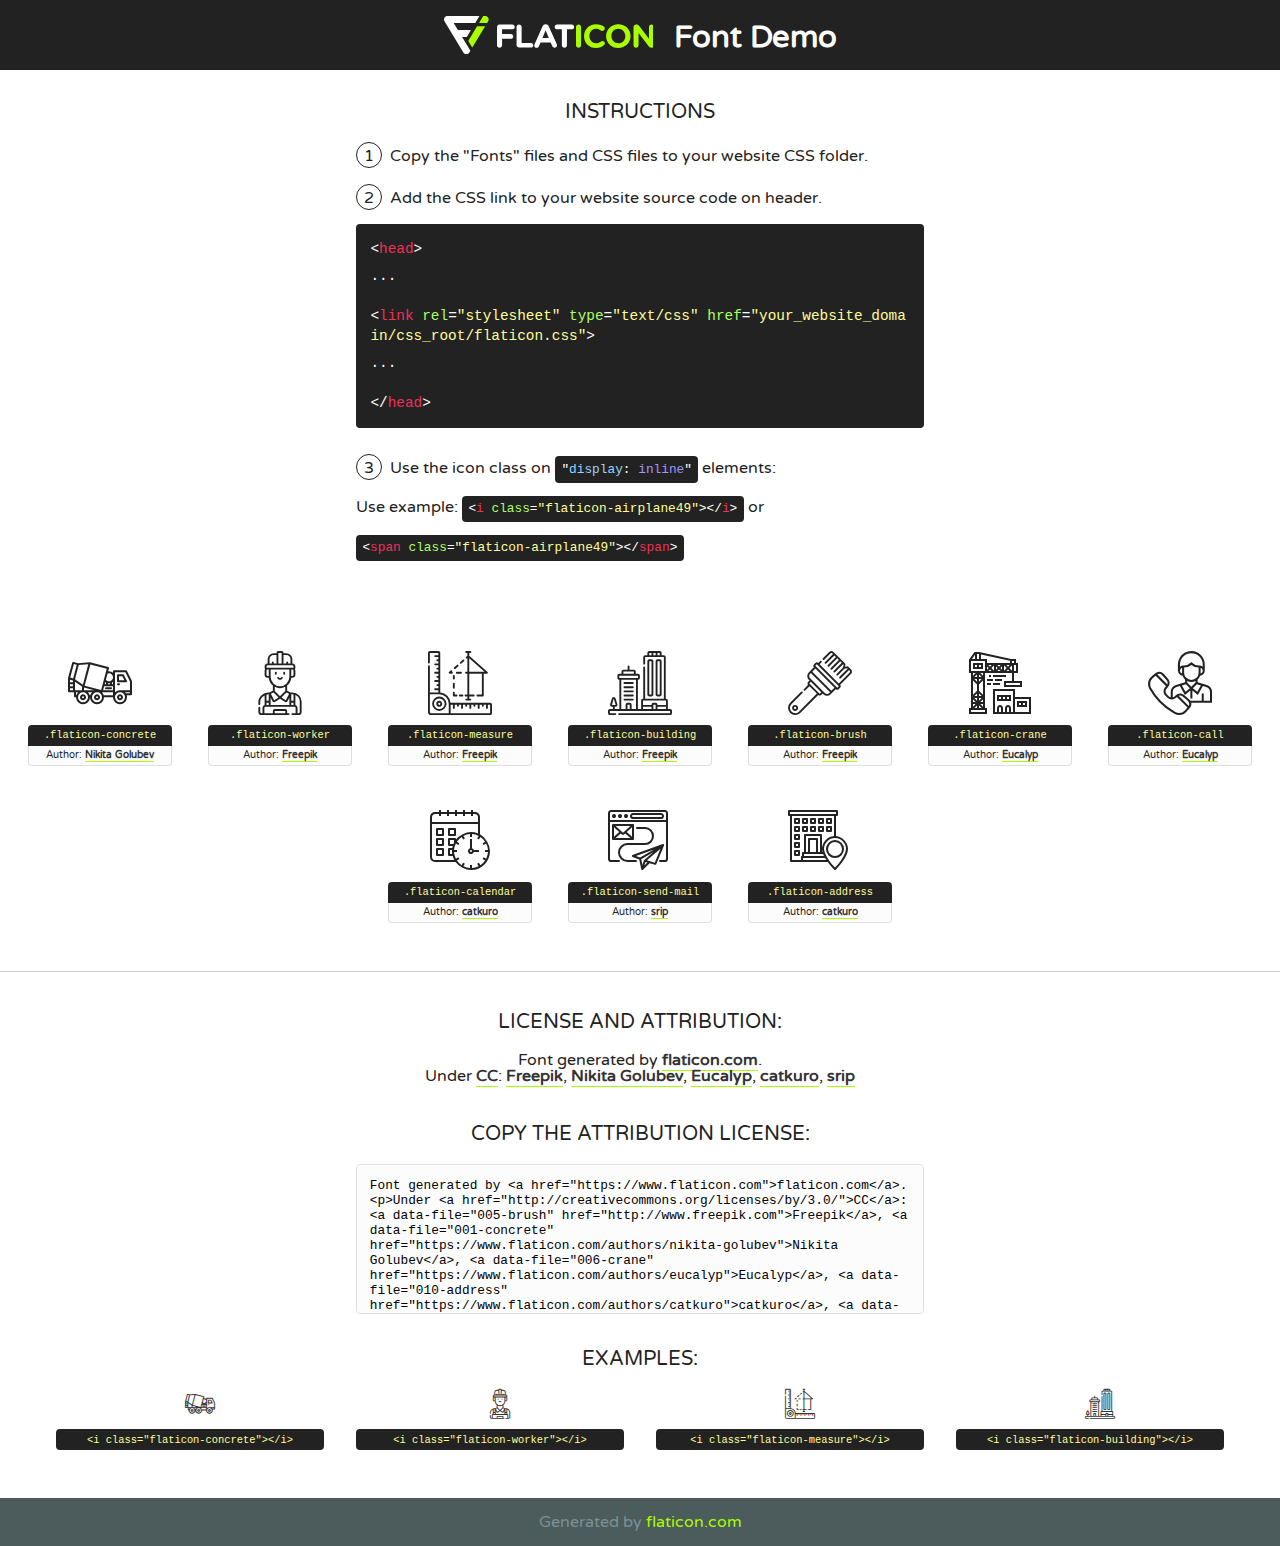
<file: lib/flaticon/font/flaticon.html>
<!DOCTYPE html>
<!--
  Flaticon icon font: Flaticon
  Creation date: 23/08/2020 07:24
-->
<html>
<!DOCTYPE html>
<html>

<head>
    <title>Flaticon WebFont</title>
    <link href="http://fonts.googleapis.com/css?family=Varela+Round" rel="stylesheet" type="text/css" />
    <link rel="stylesheet" type="text/css" href="flaticon.css">
    <meta charset="UTF-8">
    <style>
    html, body, div, span, applet, object, iframe,
    h1, h2, h3, h4, h5, h6, p, blockquote, pre,
    a, abbr, acronym, address, big, cite, code,
    del, dfn, em, img, ins, kbd, q, s, samp,
    small, strike, strong, sub, sup, tt, var,
    b, u, i, center,
    dl, dt, dd, ol, ul, li,
    fieldset, form, label, legend,
    table, caption, tbody, tfoot, thead, tr, th, td,
    article, aside, canvas, details, embed, 
    figure, figcaption, footer, header, hgroup, 
    menu, nav, output, ruby, section, summary,
    time, mark, audio, video {
        margin: 0;
        padding: 0;
        border: 0;
        font-size: 100%;
        font: inherit;
        vertical-align: baseline;
    }
    /* HTML5 display-role reset for older browsers */
    article, aside, details, figcaption, figure, 
    footer, header, hgroup, menu, nav, section {
        display: block;
    }
    body {
        line-height: 1;
    }
    ol, ul {
        list-style: none;
    }
    blockquote, q {
        quotes: none;
    }
    blockquote:before, blockquote:after,
    q:before, q:after {
        content: '';
        content: none;
    }
    table {
        border-collapse: collapse;
        border-spacing: 0;
    }
    body {
        font-family: 'Varela Round', Helvetica, Arial, sans-serif;
        font-size: 16px;
        color: #222;
    }
    a {
        color: #333;
        border-bottom: 1px solid #a9fd00;
        font-weight: bold;
        text-decoration: none;
    }
    * {
        -moz-box-sizing: border-box;
        -webkit-box-sizing: border-box;
        box-sizing: border-box;
        margin: 0;
        padding: 0;
    }
    [class^="flaticon-"]:before, [class*=" flaticon-"]:before, [class^="flaticon-"]:after, [class*=" flaticon-"]:after {
        font-family: Flaticon;
        font-size: 30px;
        font-style: normal;
        margin-left: 20px;
        color: #333;
    }
    .wrapper {
        max-width: 600px;
        margin: auto;
        padding: 0 1em;
    }
    .title {
        font-size: 1.25em;
        text-align: center;
        margin-bottom: 1em;
        text-transform: uppercase;
    }
    header {
        text-align: center;
        background-color: #222;
        color: #fff;
        padding: 1em;
    }
    header .logo {
        width: 210px;
        height: 38px;
        display: inline-block;
        vertical-align: middle;
        margin-right: 1em;
        border: none;
    }
    header strong {
        font-size: 1.95em;
        font-weight: bold;
        vertical-align: middle;
        margin-top: 5px;
        display: inline-block;
    }
    .demo {
        margin: 2em auto;
        line-height: 1.25em;
    }
    .demo ul li {
        margin-bottom: 1em;
    }
    .demo ul li .num {
        color: #222;
        border-radius: 20px;
        display: inline-block;
        width: 26px;
        padding: 3px;
        height: 26px;
        text-align: center;
        margin-right: 0.5em;
        border: 1px solid #222;
    }
    .demo ul li code {
        background-color: #222;
        border-radius: 4px;
        padding: 0.25em 0.5em;
        display: inline-block;
        color: #fff;
        font-family: Consolas,Monaco,Lucida Console,Liberation Mono,DejaVu Sans Mono,Bitstream Vera Sans Mono,Courier New, monospace;
        font-weight: lighter;
        margin-top: 1em;
        font-size: 0.8em;
        word-break: break-all;
    }
    .demo ul li code.big {
        padding: 1em;
        font-size: 0.9em;
    }
    .demo ul li code .red {
        color: #EF3159;
    }
    .demo ul li code .green {
        color: #ACFF65;
    }
    .demo ul li code .yellow {
        color: #FFFF99;
    }
    .demo ul li code .blue {
        color: #99D3FF;
    }
    .demo ul li code .purple {
        color: #A295FF;
    }
    .demo ul li code .dots {
        margin-top: 0.5em;
        display: block;
    }
    #glyphs {
        border-bottom: 1px solid #ccc;
        padding: 2em 0;
        text-align: center;
    }
    .glyph {
        display: inline-block;
        width: 9em;
        margin: 1em;
        text-align: center;
        vertical-align: top;
        background: #FFF;
    }
    .glyph .glyph-icon {
        padding: 10px;
        display: block;
        font-family:"Flaticon";
        font-size: 64px;
        line-height: 1;
    }
    .glyph .glyph-icon:before {
        font-size: 64px;
        color: #222;
        margin-left: 0;
    }
    .class-name {
        font-size: 0.65em;
        background-color: #222;
        color: #fff;
        border-radius: 4px 4px 0 0;
        padding: 0.5em;
        color: #FFFF99;
        font-family: Consolas,Monaco,Lucida Console,Liberation Mono,DejaVu Sans Mono,Bitstream Vera Sans Mono,Courier New, monospace;
    }
    .author-name {
        font-size: 0.6em;
        background-color: #fcfcfd;
        border: 1px solid #DEDEE4;
        border-top: 0;
        border-radius: 0 0 4px 4px;
        padding: 0.5em;
    }
    .class-name:last-child {
        font-size: 10px;
        color:#888;
    }
    .class-name:last-child a {
        font-size: 10px;
        color:#555;
    }
    .class-name:last-child a:hover {
        color:#a9fd00;
    }
    .glyph > input {
        display: block;
        width: 100px;
        margin: 5px auto;
        text-align: center;
        font-size: 12px;
        cursor: text;
    }
    .glyph > input.icon-input {
        font-family:"Flaticon";
        font-size: 16px;
        margin-bottom: 10px;
    }
    .attribution .title {
        margin-top: 2em;
    }
    .attribution textarea {
        background-color: #fcfcfd;
        padding: 1em;
        border: none;
        box-shadow: none;
        border: 1px solid #DEDEE4;
        border-radius: 4px;
        resize: none;
        width: 100%;
        height: 150px;
        font-size: 0.8em;
        font-family: Consolas,Monaco,Lucida Console,Liberation Mono,DejaVu Sans Mono,Bitstream Vera Sans Mono,Courier New, monospace;
        -webkit-appearance: none;
    }
    .iconsuse {
        margin: 2em auto;
        text-align: center;
        max-width: 1200px;
    }
    .iconsuse:after {
        content: '';
        display: table;
        clear: both;
    }
    .iconsuse .image {
        float: left;
        width: 25%;
        padding: 0 1em;
    }
    .iconsuse .image p {
        margin-bottom: 1em;
    }
    .iconsuse .image span {
        display: block;
        font-size: 0.65em;
        background-color: #222;
        color: #fff;
        border-radius: 4px;
        padding: 0.5em;
        color: #FFFF99;
        margin-top: 1em;
        font-family: Consolas,Monaco,Lucida Console,Liberation Mono,DejaVu Sans Mono,Bitstream Vera Sans Mono,Courier New, monospace;
    }
    #footer {
        text-align: center;
        background-color: #4C5B5C;
        color: #7c9192;
        padding: 1em;
    }
    #footer a {
        border: none;
        color: #a9fd00;
        font-weight: normal;
    }
    @media (max-width: 960px) {
        .iconsuse .image {
            width: 50%;
        }
    }
    @media (max-width: 560px) {
        .iconsuse .image {
            width: 100%;
        }
    }
    </style>
</head>

<body class="characters-off">

    <header>
        <a href="https://www.flaticon.com" target="_blank" class="logo">
            <svg version="1.1" xmlns="http://www.w3.org/2000/svg" xmlns:xlink="http://www.w3.org/1999/xlink" xmlns:a="http://ns.adobe.com/AdobeSVGViewerExtensions/3.0/" viewBox="0 0 560.875 102.036" enable-background="new 0 0 560.875 102.036" xml:space="preserve">
                <defs>
                </defs>
                <g>
                    <g class="letters">
                        <path fill="#ffffff" d="M141.596,29.675c0-3.777,2.985-6.767,6.764-6.767h34.438c3.426,0,6.15,2.728,6.15,6.15
                        c0,3.43-2.724,6.149-6.15,6.149h-27.674v13.091h23.719c3.429,0,6.151,2.724,6.151,6.15c0,3.43-2.723,6.149-6.151,6.149h-23.719
                        v17.574c0,3.773-2.986,6.761-6.764,6.761c-3.779,0-6.764-2.989-6.764-6.761V29.675z"></path>
                        <path fill="#ffffff" d="M193.844,29.149c0-3.781,2.985-6.767,6.764-6.767c3.776,0,6.763,2.985,6.763,6.767v42.957h25.039
                        c3.426,0,6.149,2.726,6.149,6.153c0,3.425-2.723,6.15-6.149,6.15h-31.802c-3.779,0-6.764-2.986-6.764-6.768V29.149z"></path>
                        <path fill="#ffffff" d="M241.891,75.71l21.438-48.407c1.492-3.341,4.215-5.357,7.906-5.357h0.792
                        c3.686,0,6.323,2.017,7.815,5.357l21.439,48.407c0.436,0.967,0.701,1.845,0.701,2.723c0,3.602-2.809,6.501-6.414,6.501
                        c-3.161,0-5.269-1.845-6.499-4.655l-4.132-9.661h-27.059l-4.301,10.102c-1.144,2.631-3.426,4.214-6.237,4.214
                        c-3.517,0-6.24-2.81-6.24-6.325C241.1,77.64,241.451,76.677,241.891,75.71z M279.932,58.666l-8.521-20.297l-8.526,20.297H279.932
                        z"></path>
                        <path fill="#ffffff" d="M314.864,35.387H301.86c-3.429,0-6.239-2.813-6.239-6.238c0-3.429,2.811-6.24,6.239-6.24h39.533
                        c3.426,0,6.237,2.811,6.237,6.24c0,3.425-2.811,6.238-6.237,6.238h-13.001v42.785c0,3.773-2.99,6.761-6.764,6.761
                        c-3.779,0-6.764-2.989-6.764-6.761V35.387z"></path>
                        <path fill="#A9FD00" d="M352.615,29.149c0-3.781,2.985-6.767,6.767-6.767c3.774,0,6.761,2.985,6.761,6.767v49.024
                        c0,3.773-2.987,6.761-6.761,6.761c-3.781,0-6.767-2.989-6.767-6.761V29.149z"></path>
                        <path fill="#A9FD00" d="M374.132,53.836v-0.179c0-17.481,13.178-31.801,32.065-31.801c9.22,0,15.459,2.458,20.557,6.238
                        c1.402,1.054,2.637,2.985,2.637,5.357c0,3.692-2.985,6.59-6.681,6.59c-1.845,0-3.071-0.702-4.044-1.319
                        c-3.776-2.813-7.729-4.393-12.562-4.393c-10.364,0-17.831,8.611-17.831,19.154v0.173c0,10.542,7.291,19.329,17.831,19.329
                        c5.715,0,9.492-1.756,13.359-4.834c1.049-0.874,2.458-1.491,4.039-1.491c3.429,0,6.325,2.813,6.325,6.236
                        c0,2.106-1.056,3.78-2.282,4.834c-5.539,4.834-12.036,7.733-21.878,7.733C387.572,85.464,374.132,71.493,374.132,53.836z"></path>
                        <path fill="#A9FD00" d="M433.009,53.836v-0.179c0-17.481,13.79-31.801,32.766-31.801c18.981,0,32.592,14.143,32.592,31.628v0.173
                        c0,17.483-13.785,31.807-32.769,31.807C446.625,85.464,433.009,71.32,433.009,53.836z M484.224,53.836v-0.179
                        c0-10.539-7.725-19.326-18.626-19.326c-10.893,0-18.449,8.611-18.449,19.154v0.173c0,10.542,7.73,19.329,18.626,19.329
                        C476.676,72.986,484.224,64.378,484.224,53.836z"></path>
                        <path fill="#A9FD00" d="M506.233,29.321c0-3.774,2.99-6.763,6.767-6.763h1.401c3.252,0,5.183,1.583,7.029,3.953l26.093,34.265
                        V29.059c0-3.692,2.99-6.677,6.681-6.677c3.683,0,6.671,2.985,6.671,6.677v48.934c0,3.78-2.987,6.765-6.764,6.765h-0.436
                        c-3.257,0-5.188-1.581-7.034-3.953l-27.056-35.492v32.944c0,3.687-2.985,6.676-6.678,6.676c-3.683,0-6.673-2.989-6.673-6.676
                        V29.321z"></path>
                    </g>
                    <g class="insignia">
                        <path fill="#ffffff" d="M48.372,56.137h12.517l11.156-18.537H37.186L25.688,18.539h57.825L94.668,0H9.271
                        C5.925,0,2.842,1.801,1.198,4.716c-1.644,2.907-1.593,6.482,0.134,9.343l50.38,83.501c1.678,2.781,4.689,4.476,7.938,4.476
                        c3.246,0,6.257-1.695,7.935-4.476l2.898-4.804L48.372,56.137z"></path>
                        <g class="i">
                            <path fill="#A9FD00" d="M93.575,18.539h0.031v0.004l21.652,0.004l2.705-4.488c1.727-2.861,1.778-6.436,0.133-9.343
                            C116.454,1.801,113.371,0,110.026,0h-5.294L93.575,18.539z"></path>
                            <polygon fill="#A9FD00" points="88.291,27.356 64.725,66.486 75.519,84.404 109.942,27.356"></polygon>
                        </g>
                    </g>
                </g>
            </svg>
        </a>
        <strong>Font Demo</strong>
    </header>


    <section class="demo wrapper">

        <p class="title">Instructions</p>

        <ul>
            <li>
                <span class="num">1</span>Copy the "Fonts" files and CSS files to your website CSS folder.
            </li>
            <li>
                <span class="num">2</span>Add the CSS link to your website source code on header.
                <code class="big">
                    &lt;<span class="red">head</span>&gt;
                    <br/><span class="dots">...</span>
                    <br/>&lt;<span class="red">link</span> <span class="green">rel</span>=<span class="yellow">"stylesheet"</span> <span class="green">type</span>=<span class="yellow">"text/css"</span> <span class="green">href</span>=<span class="yellow">"your_website_domain/css_root/flaticon.css"</span>&gt;
                    <br/><span class="dots">...</span>
                    <br/>&lt;/<span class="red">head</span>&gt;
                </code>
            </li>

            <li>
                <p>
                    <span class="num">3</span>Use the icon class on <code>"<span class="blue">display</span>:<span class="purple"> inline</span>"</code> elements:
                    <br />
                    Use example: <code>&lt;<span class="red">i</span> <span class="green">class</span>=<span class="yellow">&quot;flaticon-airplane49&quot;</span>&gt;&lt;/<span class="red">i</span>&gt;</code> or <code>&lt;<span class="red">span</span> <span class="green">class</span>=<span class="yellow">&quot;flaticon-airplane49&quot;</span>&gt;&lt;/<span class="red">span</span>&gt;</code>
            </li>
        </ul>

    </section>




   <section id="glyphs">          
    
      
        <div class="glyph"><div class="glyph-icon flaticon-concrete"></div>
            <div class="class-name">.flaticon-concrete</div>
            <div class="author-name">Author: <a data-file="001-concrete" href="https://www.flaticon.com/authors/nikita-golubev">Nikita Golubev</a> </div> 
        </div>        
        
        <div class="glyph"><div class="glyph-icon flaticon-worker"></div>
            <div class="class-name">.flaticon-worker</div>
            <div class="author-name">Author: <a data-file="002-worker" href="http://www.freepik.com">Freepik</a> </div> 
        </div>        
        
        <div class="glyph"><div class="glyph-icon flaticon-measure"></div>
            <div class="class-name">.flaticon-measure</div>
            <div class="author-name">Author: <a data-file="003-measure" href="http://www.freepik.com">Freepik</a> </div> 
        </div>        
        
        <div class="glyph"><div class="glyph-icon flaticon-building"></div>
            <div class="class-name">.flaticon-building</div>
            <div class="author-name">Author: <a data-file="004-building" href="http://www.freepik.com">Freepik</a> </div> 
        </div>        
        
        <div class="glyph"><div class="glyph-icon flaticon-brush"></div>
            <div class="class-name">.flaticon-brush</div>
            <div class="author-name">Author: <a data-file="005-brush" href="http://www.freepik.com">Freepik</a> </div> 
        </div>        
        
        <div class="glyph"><div class="glyph-icon flaticon-crane"></div>
            <div class="class-name">.flaticon-crane</div>
            <div class="author-name">Author: <a data-file="006-crane" href="https://www.flaticon.com/authors/eucalyp">Eucalyp</a> </div> 
        </div>        
        
        <div class="glyph"><div class="glyph-icon flaticon-call"></div>
            <div class="class-name">.flaticon-call</div>
            <div class="author-name">Author: <a data-file="007-call" href="https://www.flaticon.com/authors/eucalyp">Eucalyp</a> </div> 
        </div>        
        
        <div class="glyph"><div class="glyph-icon flaticon-calendar"></div>
            <div class="class-name">.flaticon-calendar</div>
            <div class="author-name">Author: <a data-file="008-calendar" href="https://www.flaticon.com/authors/catkuro">catkuro</a> </div> 
        </div>        
        
        <div class="glyph"><div class="glyph-icon flaticon-send-mail"></div>
            <div class="class-name">.flaticon-send-mail</div>
            <div class="author-name">Author: <a data-file="009-send-mail" href="https://www.flaticon.com/authors/srip">srip</a> </div> 
        </div>        
        
        <div class="glyph"><div class="glyph-icon flaticon-address"></div>
            <div class="class-name">.flaticon-address</div>
            <div class="author-name">Author: <a data-file="010-address" href="https://www.flaticon.com/authors/catkuro">catkuro</a> </div> 
        </div>        
        

    </section>



    <section class="attribution wrapper"   style="text-align:center;">

      <div class="title">License and attribution:</div><div class="attrDiv">Font generated by <a href="https://www.flaticon.com">flaticon.com</a>. <div><p>Under <a href="http://creativecommons.org/licenses/by/3.0/">CC</a>: <a data-file="005-brush" href="http://www.freepik.com">Freepik</a>, <a data-file="001-concrete" href="https://www.flaticon.com/authors/nikita-golubev">Nikita Golubev</a>, <a data-file="006-crane" href="https://www.flaticon.com/authors/eucalyp">Eucalyp</a>, <a data-file="010-address" href="https://www.flaticon.com/authors/catkuro">catkuro</a>, <a data-file="009-send-mail" href="https://www.flaticon.com/authors/srip">srip</a></p>  </div>
      </div>
      <div class="title">Copy the Attribution License:</div>

    <textarea onclick="this.focus();this.select();">Font generated by &lt;a href=&quot;https://www.flaticon.com&quot;&gt;flaticon.com&lt;/a&gt;. <p>Under <a href="http://creativecommons.org/licenses/by/3.0/">CC</a>: <a data-file="005-brush" href="http://www.freepik.com">Freepik</a>, <a data-file="001-concrete" href="https://www.flaticon.com/authors/nikita-golubev">Nikita Golubev</a>, <a data-file="006-crane" href="https://www.flaticon.com/authors/eucalyp">Eucalyp</a>, <a data-file="010-address" href="https://www.flaticon.com/authors/catkuro">catkuro</a>, <a data-file="009-send-mail" href="https://www.flaticon.com/authors/srip">srip</a></p>  
     </textarea>

    </section>

    <section class="iconsuse">

          <div class="title">Examples:</div>            
             
            <div class="image">
                <p>
                    <i class="glyph-icon flaticon-concrete"></i> 
                    <span>&lt;i class=&quot;flaticon-concrete&quot;&gt;&lt;/i&gt;</span>
                </p>
            </div>
            
            <div class="image">
                <p>
                    <i class="glyph-icon flaticon-worker"></i> 
                    <span>&lt;i class=&quot;flaticon-worker&quot;&gt;&lt;/i&gt;</span>
                </p>
            </div>
            
            <div class="image">
                <p>
                    <i class="glyph-icon flaticon-measure"></i> 
                    <span>&lt;i class=&quot;flaticon-measure&quot;&gt;&lt;/i&gt;</span>
                </p>
            </div>
            
            <div class="image">
                <p>
                    <i class="glyph-icon flaticon-building"></i> 
                    <span>&lt;i class=&quot;flaticon-building&quot;&gt;&lt;/i&gt;</span>
                </p>
            </div>
                       
        </div>
                            
    </section>

<div id="footer">
    <div>Generated by <a href="https://www.flaticon.com">flaticon.com</a>
    </div>
</div>



</body>
</html>
</file>
<file: lib/flaticon/font/flaticon.css>
/*
  	Flaticon icon font: Flaticon
  	Creation date: 23/08/2020 07:24
  	*/

@font-face {
  font-family: "Flaticon";
  src: url("./Flaticon.eot");
  src: url("./Flaticon.eot?#iefix") format("embedded-opentype"),
       url("./Flaticon.woff2") format("woff2"),
       url("./Flaticon.woff") format("woff"),
       url("./Flaticon.ttf") format("truetype"),
       url("./Flaticon.svg#Flaticon") format("svg");
  font-weight: normal;
  font-style: normal;
}

@media screen and (-webkit-min-device-pixel-ratio:0) {
  @font-face {
    font-family: "Flaticon";
    src: url("./Flaticon.svg#Flaticon") format("svg");
  }
}

[class^="flaticon-"]:before, [class*=" flaticon-"]:before,
[class^="flaticon-"]:after, [class*=" flaticon-"]:after {   
  font-family: Flaticon;
        font-size: 20px;
font-style: normal;
margin-left: 20px;
}

.flaticon-concrete:before { content: "\f100"; }
.flaticon-worker:before { content: "\f101"; }
.flaticon-measure:before { content: "\f102"; }
.flaticon-building:before { content: "\f103"; }
.flaticon-brush:before { content: "\f104"; }
.flaticon-crane:before { content: "\f105"; }
.flaticon-call:before { content: "\f106"; }
.flaticon-calendar:before { content: "\f107"; }
.flaticon-send-mail:before { content: "\f108"; }
.flaticon-address:before { content: "\f109"; }
</file>
<file: css/style.css>
/*******************************/
/********* General CSS *********/
/*******************************/
body {
    color: #666666;
    background: #dddddd;
    font-family: 'Poppins', sans-serif;
    font-weight: 400;
}

h1,
h2, 
h3, 
h4,
h5, 
h6 {
    color: #030f27;
}

a {
    color: #666666;
    transition: .3s;
}

a:hover,
a:active,
a:focus {
    color: white;
    outline: none;
    text-decoration: none;
}

.btn:focus {
    box-shadow: none;
}

.wrapper {
    position: relative;
    width: 100%;
    max-width: 1366px;
    margin: 0 auto;
    background: #ffffff;
}

.back-to-top {
    position: fixed;
    display: none;
    background: #fdbe33;
    color: #36454f;
    width: 44px;
    height: 44px;
    text-align: center;
    line-height: 1;
    font-size: 22px;
    right: 15px;
    bottom: 15px;
    transition: background 0.5s;
    z-index: 9;
}

.back-to-top:hover {
    color: #fdbe33;
    background: #36454f;
}

.back-to-top i {
    padding-top: 10px;
}

.btn {
    transition: .3s;
}


/**********************************/
/********** Top Bar CSS ***********/
/**********************************/
.top-bar {
    position: relative;
    height: 90px;
    background: white;
}

.top-bar .logo {
    padding: 15px 0;
    text-align: left;
    overflow: hidden;
}

.top-bar .logo h1 {
    margin: 0;
    color: #36454f;
    font-size: 60px;
    line-height: 60px;
    font-weight: 700;
}

.top-bar .logo img {
    max-width: 100%;
    max-height: 60px;
}

.top-bar .top-bar-item {
    display: flex;
    align-items: center;
    justify-content: flex-end;
}

.top-bar .top-bar-icon {
    width: 40px;
    display: flex;
    align-items: center;
    justify-content: center;
}

.top-bar .top-bar-icon [class^="flaticon-"]::before {
    margin: 0;
    color: #36454f;
    font-size: 40px;
}

.top-bar .top-bar-text {
    padding-left: 15px;
}

.top-bar .top-bar-text h3 {
    margin: 0 0 5px 0;
    color: #36454f;
    font-size: 16px;
    font-weight: 400;
}

.top-bar .top-bar-text p {
    margin: 0;
    color: #36454f;
    font-size: 13px;
    font-weight: 400;
}

@media (min-width: 992px) {
    .top-bar {
        padding: 0 60px;
    }
}

@media (max-width: 991.98px) {
    .top-bar .logo {
        text-align: center;
    }
}


/**********************************/
/*********** Nav Bar CSS **********/
/**********************************/
.nav-bar {
    position: relative;
    background: #fdbe33;
    transition: .3s;
}

.nav-bar .container-fluid {
    padding: 0;
}

.nav-bar.nav-sticky {
    position: fixed;
    top: 0;
    width: 100%;
    max-width: 1366px;
    box-shadow: 0 2px 5px rgba(0, 0, 0, .3);
    z-index: 999;
}

.nav-bar .navbar {
    height: 100%;
    background: #36454f !important;
}

.navbar-dark .navbar-nav .nav-link,
.navbar-dark .navbar-nav .nav-link:focus,
.navbar-dark .navbar-nav .nav-link:hover,
.navbar-dark .navbar-nav .nav-link.active {
    padding: 10px 10px 8px 10px;
    color: #ffffff;
}

.navbar-dark .navbar-nav .nav-link:hover,
.navbar-dark .navbar-nav .nav-link.active {
    color: #fdbe33;
    transition: none;
}

.nav-bar .dropdown-menu {
    margin-top: 0;
    border: 0;
    border-radius: 0;
    background: #f8f9fa;
}

.nav-bar .btn {
    color: #ffffff;
    border: 2px solid #ffffff;
    border-radius: 0;
}

.nav-bar .btn:hover {
    color: #36454f;
    background: #fdbe33;
    border-color: #fdbe33;
}

@media (min-width: 992px) {
    .nav-bar {
        padding: 0 75px;
    }
    
    .nav-bar.nav-sticky {
        padding: 0;
    }
    
    .nav-bar .navbar {
        padding: 20px;
    }
    
    .nav-bar .navbar-brand {
        display: none;
    }
    
    .nav-bar a.nav-link {
        padding: 8px 15px;
        font-size: 15px;
        text-transform: uppercase;
    }
}

@media (max-width: 991.98px) {
    .nav-bar .navbar {
        padding: 15px;
    }
    
    .nav-bar a.nav-link {
        padding: 5px;
    }
    
    .nav-bar .dropdown-menu {
        box-shadow: none;
    }
    
    .nav-bar .btn {
        display: none;
    }
}


/*******************************/
/******** Carousel CSS *********/
/*******************************/
.carousel {
    position: relative;
    width: 100%;
    height: calc(100vh - 170px);
    min-height: 400px;
    margin: 0 auto;
    text-align: center;
    overflow: hidden;
}

.carousel .carousel-inner,
.carousel .carousel-item {
    position: relative;
    width: 100%;
    height: 100%;
}

.carousel .carousel-item img {
    width: 100%;
    height: 100%;
    object-fit: cover;
}

.carousel .carousel-item::after {
    position: absolute;
    content: "";
    width: 100%;
    height: 100%;
    top: 0;
    left: 0;
    background: rgba(0, 0, 0, .3);
    z-index: 1;
}

.carousel .carousel-caption {
    position: absolute;
    top: 0;
    bottom: 0;
    display: flex;
    align-items: center;
    justify-content: center;
    flex-direction: column;
    height: calc(100vh - 170px);
    min-height: 400px;
}

.carousel .carousel-caption p {
    color: #ffffff;
    font-size: 30px;
    margin-bottom: 15px;
    letter-spacing: 1px;
}

.carousel .carousel-caption h1 {
    color: #ffffff;
    font-size: 60px;
    font-weight: 700;
    margin-bottom: 35px;
}

.carousel .carousel-caption .btn {
    padding: 15px 35px;
    font-size: 18px;
    font-weight: 500;
    letter-spacing: 1px;
    text-transform: uppercase;
    color: #ffffff;
    background: transparent;
    border: 2px solid #ffffff;
    border-radius: 0;
    transition: .3s;
}

.carousel .carousel-caption .btn:hover {
    color: #36454f;
    background: #fdbe33;
    border-color: #fdbe33;
}

@media (max-width: 767.98px) {
    .carousel .carousel-caption h1 {
        font-size: 40px;
        font-weight: 700;
    }
    
    .carousel .carousel-caption p {
        font-size: 20px;
    }
    
    .carousel .carousel-caption .btn {
        padding: 12px 30px;
        font-size: 18px;
        font-weight: 500;
        letter-spacing: 0;
    }
}

@media (max-width: 575.98px) {
    .carousel .carousel-caption h1 {
        font-size: 30px;
        font-weight: 500;
    }
    
    .carousel .carousel-caption p {
        font-size: 16px;
    }
    
    .carousel .carousel-caption .btn {
        padding: 10px 25px;
        font-size: 16px;
        font-weight: 400;
        letter-spacing: 0;
    }
}

/* .carousel .animated {
    -webkit-animation-duration: 1.5s;
    animation-duration: 1.5s;
} */


/*******************************/
/******* Page Header CSS *******/
/*******************************/
.page-header {
    position: relative;
    margin-bottom: 45px;
    padding: 90px 0;
    text-align: center;
    background: #fdbe33;
}

.page-header h2 {
    position: relative;
    color: #36454f;
    font-size: 60px;
    font-weight: 700;
    margin-bottom: 20px;
    padding-bottom: 5px;
}

.page-header h2::after {
    position: absolute;
    content: "";
    width: 100px;
    height: 2px;
    left: calc(50% - 50px);
    bottom: 0;
    background: #36454f;
}

.page-header a {
    position: relative;
    padding: 0 12px;
    font-size: 22px;
    color: #36454f;
}

.page-header a:hover {
    color: #ffffff;
}

.page-header a::after {
    position: absolute;
    content: "/";
    width: 8px;
    height: 8px;
    top: -2px;
    right: -7px;
    text-align: center;
    color: #121518;
}

.page-header a:last-child::after {
    display: none;
}

@media (max-width: 991.98px) {
    .page-header {
        padding: 60px 0;
    }
    
    .page-header h2 {
        font-size: 45px;
    }
    
    .page-header a {
        font-size: 20px;
    }
}

@media (max-width: 767.98px) {
    .page-header {
        padding: 45px 0;
    }
    
    .page-header h2 {
        font-size: 35px;
    }
    
    .page-header a {
        font-size: 18px;
    }
}


/*******************************/
/******* Section Header ********/
/*******************************/
.section-header {
    position: relative;
    width: 100%;
    margin-bottom: 45px;
}

.section-header p {
    color: #fdbe33;
    font-size: 18px;
    font-weight: 600;
    margin-bottom: 5px;
}

.section-header h2 {
    margin: 0;
    position: relative;
    font-size: 50px;
    font-weight: 700;
}

@media (max-width: 767.98px) {
    .section-header h2 {
        font-size: 30px;
    }
}


/*******************************/
/********* Feature CSS *********/
/*******************************/
.feature {
    position: relative;
    margin-bottom: 45px;
}

.feature .col-md-12 {
    background: #36454f;
}
    
.feature .col-md-12:nth-child(2n) {
    color: #36454f;
    background: #fdbe33;
}

.feature .feature-item {
    min-height: 250px;
    padding: 30px;
    display: flex;
    align-items: center;
    justify-content: flex-start;
}

.feature .feature-icon {
    position: relative;
    width: 60px;
    display: flex;
    align-items: center;
    justify-content: center;
}

.feature .feature-icon::before {
    position: absolute;
    content: "";
    width: 80px;
    height: 80px;
    top: -20px;
    left: -10px;
    border: 2px dotted #ffffff;
    border-radius: 60px;
    z-index: 1;
}

.feature .feature-icon::after {
    position: absolute;
    content: "";
    width: 79px;
    height: 79px;
    top: -18px;
    left: -9px;
    background: #36454f;
    border-radius: 60px;
    z-index: 2;
}

.feature .col-md-12:nth-child(2n) .feature-icon::after {
    background: #fdbe33;
}

.feature .feature-icon [class^="flaticon-"]::before {
    position: relative;
    margin: 0;
    color: #fdbe33;
    font-size: 60px;
    line-height: 60px;
    z-index: 3;
}

.feature .feature-text {
    padding-left: 30px;
}

.feature .feature-text h3 {
    margin: 0 0 10px 0;
    color: #fdbe33;
    font-size: 25px;
    font-weight: 600;
}

.feature .feature-text p {
    margin: 0;
    color: #fdbe33;
    font-size: 18px;
    font-weight: 400;
}

.feature .col-md-12:nth-child(2n) [class^="flaticon-"]::before,
.feature .col-md-12:nth-child(2n) h3,
.feature .col-md-12:nth-child(2n) p {
    color: #36454f;
}


/*******************************/
/********** About CSS **********/
/*******************************/
.about {
    position: relative;
    width: 100%;
    padding: 45px 0;
}

.about .section-header {
    margin-bottom: 30px;
}

.about .about-img {
    position: relative;
    height: 100%;
}

.about .about-img img {
    width: 100%;
    height: 100%;
    object-fit: cover;
}

.about .about-text p {
    font-size: 16px;
}

.about .about-text a.btn {
    position: relative;
    margin-top: 15px;
    padding: 15px 35px;
    font-size: 16px;
    font-weight: 500;
    letter-spacing: 1px;
    color: #36454f;
    border-radius: 0;
    background: #fdbe33;
    transition: .3s;
}

.about .about-text a.btn:hover {
    color: #fdbe33;
    background: #36454f;
}

@media (max-width: 767.98px) {
    .about .about-img {
        margin-bottom: 30px;
        height: auto;
    }
}


/*******************************/
/********** Fact CSS ***********/
/*******************************/
.fact {
    position: relative;
    width: 100%;
    padding: 45px 0;
}

.fact .col-6 {
    display: flex;
    align-items: flex-start;
}

.fact .fact-icon {
    position: relative;
    margin: 7px 15px 0 15px;
    width: 60px;
    display: flex;
    align-items: center;
    justify-content: center;
}

.fact .fact-icon [class^="flaticon-"]::before {
    margin: 0;
    font-size: 60px;
    line-height: 60px;
    background-image: linear-gradient(#ffffff, #fdbe33);
    -webkit-background-clip: text;
    -webkit-text-fill-color: transparent;
}

.fact .fact-right .fact-icon [class^="flaticon-"]::before {
    background-image: linear-gradient(#ffffff, #36454f);
}

.fact .fact-left,
.fact .fact-right {
    padding-top: 60px;
    padding-bottom: 60px;
}

.fact .fact-text h2 {
    font-size: 35px;
    font-weight: 700;
}

.fact .fact-text p {
    margin: 0;
    font-size: 16px;
    font-weight: 600;
    text-transform: uppercase;
}

.fact .fact-left {
    color: #fdbe33;
    background: #36454f;
}

.fact .fact-right {
    color: #36454f;
    background: #fdbe33;
}

.fact .fact-left h2 {
    color: #fdbe33;
}


/*******************************/
/********* Service CSS *********/
/*******************************/
.service {
    position: relative;
    width: 100%;
    padding: 45px 0 15px 0;
}

.service .service-item {
    position: relative;
    width: 100%;
    text-align: center;
    margin-bottom: 30px;
}

.service .service-img {
    position: relative;
    overflow: hidden;
}

.service .service-img img {
    width: 100%;
}

.service .service-overlay {
    position: absolute;
    width: 100%;
    height: 100%;
    top: 0;
    left: 0;
    padding: 30px;
    /* display: flex; */
    align-items: center;
    justify-content: center;
    background: white(3, 15, 39, .7);
    transition: .5s;
    opacity: 0;
}

.service .service-item:hover .service-overlay {
    opacity: 1;
}

.service .service-overlay p {
    margin: 0;
    color: black;
}

.service .service-text {
    display: flex;
    align-items: center;
    height: 60px;
    background: #36454f;
    overflow: hidden;
    white-space: nowrap;
    text-overflow: ellipsis;
}

.service .service-text h3 {
    margin: 0;
    padding: 0 15px 0 25px;
    width: calc(100% - 60px);
    font-size: 20px;
    font-weight: 700;
    color: #fdbe33;
    text-align: left;
    overflow: hidden;
    white-space: nowrap;
    text-overflow: ellipsis;
}

.service .service-item a.btn {
    width: 60px;
    height: 60px;
    padding: 3px 0 0 3px;
    display: flex;
    align-items: center;
    justify-content: center;
    font-size: 60px;
    line-height: 60px;
    font-weight: 100;
    color: #36454f;
    background: #fdbe33;
    border-radius: 0;
    transition: .3s;
}

.service .service-item:hover a.btn {
    color: black;
}


/*******************************/
/********** Video CSS **********/
/*******************************/
.video {
    position: relative;
    margin: 45px 0;
    height: 100%;
    min-height: 500px;
    background: linear-gradient(rgba(3, 15, 39, .9), rgba(3, 15, 39, .9)), url(../img/carousel-1.jpg);
    background-attachment: fixed;
    background-position: center;
    background-repeat: no-repeat;
    background-size: cover;
}

.video .btn-play {
    position: absolute;
    z-index: 1;
    top: 50%;
    left: 50%;
    transform: translateX(-50%) translateY(-50%);
    box-sizing: content-box;
    display: block;
    width: 32px;
    height: 44px;
    border-radius: 50%;
    border: none;
    outline: none;
    padding: 18px 20px 18px 28px;
}

.video .btn-play:before {
    content: "";
    position: absolute;
    z-index: 0;
    left: 50%;
    top: 50%;
    transform: translateX(-50%) translateY(-50%);
    display: block;
    width: 100px;
    height: 100px;
    background: #fdbe33;
    border-radius: 50%;
    animation: pulse-border 1500ms ease-out infinite;
}

.video .btn-play:after {
    content: "";
    position: absolute;
    z-index: 1;
    left: 50%;
    top: 50%;
    transform: translateX(-50%) translateY(-50%);
    display: block;
    width: 100px;
    height: 100px;
    background: #fdbe33;
    border-radius: 50%;
    transition: all 200ms;
}

.video .btn-play:hover:after {
    background-color: darken(#fdbe33, 10%);
}

.video .btn-play img {
    position: relative;
    z-index: 3;
    max-width: 100%;
    width: auto;
    height: auto;
}

.video .btn-play span {
    display: block;
    position: relative;
    z-index: 3;
    width: 0;
    height: 0;
    border-left: 32px solid #36454f;
    border-top: 22px solid transparent;
    border-bottom: 22px solid transparent;
}

@keyframes pulse-border {
  0% {
    transform: translateX(-50%) translateY(-50%) translateZ(0) scale(1);
    opacity: 1;
  }
  100% {
    transform: translateX(-50%) translateY(-50%) translateZ(0) scale(1.5);
    opacity: 0;
  }
}

#videoModal .modal-dialog {
    position: relative;
    max-width: 800px;
    margin: 60px auto 0 auto;
}

#videoModal .modal-body {
    position: relative;
    padding: 0px;
}

#videoModal .close {
    position: absolute;
    width: 30px;
    height: 30px;
    right: 0px;
    top: -30px;
    z-index: 999;
    font-size: 30px;
    font-weight: normal;
    color: #ffffff;
    background: #000000;
    opacity: 1;
}


/*******************************/
/*********** Team CSS **********/
/*******************************/
.team {
    position: relative;
    width: 100%;
    padding: 45px 0 15px 0;
}

.team .team-item {
    position: relative;
    margin-bottom: 30px;
    overflow: hidden;
}

.team .team-img {
    position: relative;
}

.team .team-img img {
    width: 100%;
}

.team .team-text {
    position: relative;
    padding: 25px 15px;
    text-align: center;
    background: #030f27;
    transition: .5s;
}

.team .team-text h2 {
    font-size: 20px;
    font-weight: 600;
    color: #fdbe33;
    transition: .5s;
}

.team .team-text p {
    margin: 0;
    color: #ffffff;
}

.team .team-item:hover .team-text {
    background: #fdbe33;
}

.team .team-item:hover .team-text h2 {
    color: #030f27;
    letter-spacing: 1px;
}

.team .team-social {
    position: absolute;
    width: 100px;
    top: 0;
    left: -50px;
    display: flex;
    flex-direction: column;
    font-size: 0;
}

.team .team-social a {
    position: relative;
    left: 0;
    width: 50px;
    height: 50px;
    display: flex;
    align-items: center;
    justify-content: center;
    font-size: 18px;
    color: #ffffff;
}

.team .team-item:hover .team-social a:first-child {
    background: #00acee;
    left: 50px;
    transition: .3s 0s;
}

.team .team-item:hover .team-social a:nth-child(2) {
    background: #3b5998;
    left: 50px;
    transition: .3s .1s;
}

.team .team-item:hover .team-social a:nth-child(3) {
    background: #0e76a8;
    left: 50px;
    transition: .3s .2s;
}

.team .team-item:hover .team-social a:nth-child(4) {
    background: #3f729b;
    left: 50px;
    transition: .3s .3s;
}


/*******************************/
/*********** FAQs CSS **********/
/*******************************/
.faqs {
    position: relative;
    width: 100%;
    padding: 45px 0;
}

.faqs .row {
    position: relative;
}

.faqs .row::after {
    position: absolute;
    content: "";
    width: 1px;
    height: 100%;
    top: 0;
    left: calc(50% - .5px);
    background: #fdbe33;
}

.faqs #accordion-1 {
    padding-right: 15px;
}

.faqs #accordion-2 {
    padding-left: 15px;
}

@media(max-width: 767.98px) {
    .faqs .row::after {
        display: none;
    }
    
    .faqs #accordion-1,
    .faqs #accordion-2 {
        padding: 0;
    }
    
    .faqs #accordion-2 {
        padding-top: 15px;
    }
}

.faqs .card {
    margin-bottom: 15px;
    border: none;
    border-radius: 0;
}

.faqs .card:last-child {
    margin-bottom: 0;
}

.faqs .card-header {
    padding: 0;
    border: none;
    background: #ffffff;
}

.faqs .card-header a {
    display: block;
    padding: 10px 25px;
    width: 100%;
    color: #121518;
    font-size: 16px;
    line-height: 40px;
    border: 1px solid rgba(0, 0, 0, .1);
    transition: .5s;
}

.faqs .card-header [data-toggle="collapse"][aria-expanded="true"] {
    background: #fdbe33;
}

.faqs .card-header [data-toggle="collapse"]:after {
    font-family: 'font Awesome 5 Free';
    content: "\f067";
    float: right;
    color: #fdbe33;
    font-size: 12px;
    font-weight: 900;
    transition: .5s;
}

.faqs .card-header [data-toggle="collapse"][aria-expanded="true"]:after {
    font-family: 'font Awesome 5 Free';
    content: "\f068";
    float: right;
    color: #36454f;
    font-size: 12px;
    font-weight: 900;
    transition: .5s;
}

.faqs .card-body {
    padding: 20px 25px;
    font-size: 16px;
    background: #ffffff;
    border: 1px solid rgba(0, 0, 0, .1);
    border-top: none;
}


/*******************************/
/******* Testimonial CSS *******/
/*******************************/
.testimonial {
    position: relative;
    margin: 45px 0;
    padding: 90px 0;
    text-align: center;
    background: linear-gradient(rgba(3, 15, 39, .9), rgba(3, 15, 39, .9)), url(../img/carousel-1.jpg);
    background-attachment: fixed;
    background-position: center;
    background-repeat: no-repeat;
    background-size: cover;
}

.testimonial .container {
    max-width: 760px;
}

.about-page .testimonial {
    padding-bottom: 90px;
}

.testimonial .testimonial-slider-nav {
    position: relative;
    width: 300px;
    margin: 0 auto;
}

.testimonial .testimonial-slider-nav .slick-slide {
    position: relative;
    opacity: 0;
    transition: .5s;
}

.testimonial .testimonial-slider-nav .slick-active {
    opacity: 1;
    transform: scale(1.3);
}

.testimonial .testimonial-slider-nav .slick-center {
    transform: scale(1.8);
    z-index: 1;
}

.testimonial .testimonial-slider-nav .slick-slide img {
    position: relative;
    display: block;
    margin-top: 37px;
    width: 100%;
    height: auto;
    border-radius: 100px;
}

.testimonial .testimonial-slider {
    position: relative;
    margin-top: 15px;
    padding-top: 50px;
}

.testimonial .testimonial-slider::before {
    position: absolute;
    content: "";
    width: 60px;
    height: 50px;
    top: 0;
    left: calc(50% - 30px);
    background: url(../img/quote.png) top center no-repeat;
}

.testimonial .testimonial-slider h3 {
    color: #fdbe33;
    font-size: 22px;
    font-weight: 700;
}

.testimonial .testimonial-slider h4 {
    font-size: 14px;
    font-weight: 300;
    color: #ffffff;
    font-style: italic;
    margin-bottom: 10px;
}

.testimonial .testimonial-slider p {
    color: #ffffff;
    font-size: 16px;
    font-weight: 300;
    margin: 0;
}


/*******************************/
/*********** Blog CSS **********/
/*******************************/
.blog {
    position: relative;
    width: 100%;
    padding: 45px 0 15px 0;
}

.blog .blog-item {
    position: relative;
    width: 100%;
    text-align: center;
    margin-bottom: 30px;
}

.blog .blog-img {
    position: relative;
    overflow: hidden;
}

.blog .blog-img img {
    width: 100%;
}

.blog .blog-title {
    display: flex;
    align-items: center;
    height: 60px;
    background: #030f27;
    overflow: hidden;
    white-space: nowrap;
    text-overflow: ellipsis;
}

.blog .blog-title h3 {
    margin: 0;
    padding: 0 15px 0 25px;
    width: calc(100% - 60px);
    font-size: 18px;
    font-weight: 700;
    color: #fdbe33;
    text-align: left;
    overflow: hidden;
    white-space: nowrap;
    text-overflow: ellipsis;
}

.blog .blog-title a.btn {
    width: 60px;
    height: 60px;
    padding: 3px 0 0 3px;
    display: flex;
    align-items: center;
    justify-content: center;
    font-size: 60px;
    line-height: 60px;
    font-weight: 100;
    color: #030f27;
    background: #fdbe33;
    border-radius: 0;
    transition: .3s;
}

.blog .blog-item:hover a.btn {
    color: #ffffff;
}

.blog .blog-meta {
    position: relative;
    padding: 25px 0 10px 0;
    background: #f3f6ff;
}

.blog .blog-meta::after {
    position: absolute;
    content: "";
    width: 100px;
    height: 1px;
    left: calc(50% - 50px);
    bottom: 0;
    background: #fdbe33;
}

.blog .blog-meta p {
    display: inline-block;
    margin: 0;
    padding: 0 3px;
    font-size: 14px;
    font-weight: 300;
    font-style: italic;
    color: #666666;
}

.blog .blog-meta p a {
    margin-left: 5px;
    font-style: normal;
}

.blog .blog-text {
    padding: 10px 25px 25px 25px;
    background: #f3f6ff;
}

.blog .blog-text p {
    margin: 0;
    font-size: 16px;
}

.blog .pagination .page-link {
    color: #030f27;
    border-radius: 0;
    border-color: #fdbe33;
}

.blog .pagination .page-link:hover,
.blog .pagination .page-item.active .page-link {
    color: #fdbe33;
    background: #030f27;
}

.blog .pagination .disabled .page-link {
    color: #999999;
}


/*******************************/
/******* Single Post CSS *******/
/*******************************/
.single {
    position: relative;
    padding: 45px 0;
}

.single .single-content {
    position: relative;
    margin-bottom: 30px;
    overflow: hidden;
}

.single .single-content img {
    margin-bottom: 20px;
    width: 100%;
}

.single .single-tags {
    margin: -5px -5px 41px -5px;
    font-size: 0;
}

.single .single-tags a {
    margin: 5px;
    display: inline-block;
    padding: 7px 15px;
    font-size: 14px;
    font-weight: 400;
    color: #666666;
    border: 1px solid #dddddd;
}

.single .single-tags a:hover {
    color: #fdbe33;
    background: #030f27;
}

.single .single-bio {
    margin-bottom: 45px;
    padding: 30px;
    background: #f3f6ff;
    display: flex;
}

.single .single-bio-img {
    width: 100%;
    max-width: 100px;
}

.single .single-bio-img img {
    width: 100%;
}

.single .single-bio-text {
    padding-left: 30px;
}

.single .single-bio-text h3 {
    font-size: 20px;
    font-weight: 700;
}

.single .single-bio-text p {
    margin: 0;
}

.single .single-related {
    margin-bottom: 45px;
}

.single .single-related h2 {
    font-size: 30px;
    font-weight: 700;
    margin-bottom: 25px;
}

.single .related-slider {
    position: relative;
    margin: 0 -15px;
    width: calc(100% + 30px);
}

.single .related-slider .post-item {
    margin: 0 15px;
}

.single .post-item {
    display: flex;
    align-items: center;
    margin-bottom: 15px;
}

.single .post-item .post-img {
    width: 100%;
    max-width: 80px;
}

.single .post-item .post-img img {
    width: 100%;
}

.single .post-item .post-text {
    padding-left: 15px;
}

.single .post-item .post-text a {
    font-size: 16px;
    font-weight: 400;
}

.single .post-item .post-meta {
    display: flex;
    margin-top: 8px;
}

.single .post-item .post-meta p {
    display: inline-block;
    margin: 0;
    padding: 0 3px;
    font-size: 14px;
    font-weight: 300;
    font-style: italic;
}

.single .post-item .post-meta p a {
    margin-left: 5px;
    font-size: 14px;
    font-weight: 300;
    font-style: normal;
}

.single .related-slider .owl-nav {
    position: absolute;
    width: 90px;
    top: -55px;
    right: 15px;
    display: flex;
}

.single .related-slider .owl-nav .owl-prev,
.single .related-slider .owl-nav .owl-next {
    margin-left: 15px;
    width: 30px;
    height: 30px;
    display: flex;
    align-items: center;
    justify-content: center;
    color: #030f27;
    background: #fdbe33;
    font-size: 16px;
    transition: .3s;
}

.single .related-slider .owl-nav .owl-prev:hover,
.single .related-slider .owl-nav .owl-next:hover {
    color: #fdbe33;
    background: #030f27;
}

.single .single-comment {
    position: relative;
    margin-bottom: 45px;
}

.single .single-comment h2 {
    font-size: 30px;
    font-weight: 700;
    margin-bottom: 25px;
}

.single .comment-list {
    list-style: none;
    padding: 0;
}

.single .comment-child {
    list-style: none;
}

.single .comment-body {
    display: flex;
    margin-bottom: 30px;
}

.single .comment-img {
    width: 60px;
}

.single .comment-img img {
    width: 100%;
}

.single .comment-text {
    padding-left: 15px;
    width: calc(100% - 60px);
}

.single .comment-text h3 {
    font-size: 18px;
    font-weight: 600;
    margin-bottom: 3px;
}

.single .comment-text span {
    display: block;
    font-size: 14px;
    font-weight: 300;
    margin-bottom: 5px;
}

.single .comment-text .btn {
    padding: 3px 10px;
    font-size: 14px;
    color: #030f27;
    background: #dddddd;
    border-radius: 0;
}

.single .comment-text .btn:hover {
    background: #fdbe33;
}

.single .comment-form {
    position: relative;
}

.single .comment-form h2 {
    font-size: 30px;
    font-weight: 700;
    margin-bottom: 25px;
}

.single .comment-form form {
    padding: 30px;
    background: #f3f6ff;
}

.single .comment-form form .form-group:last-child {
    margin: 0;
}

.single .comment-form input,
.single .comment-form textarea {
    border-radius: 0;
}

.single .comment-form .btn {
    padding: 15px 30px;
    color: #030f27;
    background: #fdbe33;
}

.single .comment-form .btn:hover {
    color: #fdbe33;
    background: #030f27;
}


/**********************************/
/*********** Sidebar CSS **********/
/**********************************/
.sidebar {
    position: relative;
    width: 100%;
}

@media(max-width: 991.98px) {
    .sidebar {
        margin-top: 45px;
    }
}

.sidebar .sidebar-widget {
    position: relative;
    margin-bottom: 45px;
}

.sidebar .sidebar-widget .widget-title {
    position: relative;
    margin-bottom: 30px;
    padding-bottom: 5px;
    font-size: 30px;
    font-weight: 700;
}

.sidebar .sidebar-widget .widget-title::after {
    position: absolute;
    content: "";
    width: 60px;
    height: 2px;
    bottom: 0;
    left: 0;
    background: #fdbe33;
}

.sidebar .sidebar-widget .search-widget {
    position: relative;
}

.sidebar .search-widget input {
    height: 50px;
    border: 1px solid #dddddd;
    border-radius: 0;
}

.sidebar .search-widget input:focus {
    box-shadow: none;
}

.sidebar .search-widget .btn {
    position: absolute;
    top: 6px;
    right: 15px;
    height: 40px;
    padding: 0;
    font-size: 25px;
    color: #fdbe33;
    background: none;
    border-radius: 0;
    border: none;
    transition: .3s;
}

.sidebar .search-widget .btn:hover {
    color: #030f27;
}

.sidebar .sidebar-widget .recent-post {
    position: relative;
}

.sidebar .sidebar-widget .tab-post {
    position: relative;
}

.sidebar .tab-post .nav.nav-pills .nav-link {
    color: #fdbe33;
    background: #030f27;
    border-radius: 0;
}

.sidebar .tab-post .nav.nav-pills .nav-link:hover,
.sidebar .tab-post .nav.nav-pills .nav-link.active {
    color: #030f27;
    background: #fdbe33;
}

.sidebar .tab-post .tab-content {
    padding: 15px 0 0 0;
    background: transparent;
}

.sidebar .tab-post .tab-content .container {
    padding: 0;
}

.sidebar .sidebar-widget .category-widget {
    position: relative;
}

.sidebar .category-widget ul {
    margin: 0;
    padding: 0;
    list-style: none;
}

.sidebar .category-widget ul li {
    margin: 0 0 12px 22px; 
}

.sidebar .category-widget ul li:last-child {
    margin-bottom: 0; 
}

.sidebar .category-widget ul li a {
    display: inline-block;
    line-height: 23px;
}

.sidebar .category-widget ul li::before {
    position: absolute;
    content: '\f105';
    font-family: 'Font Awesome 5 Free';
    font-weight: 900;
    color: #fdbe33;
    left: 1px;
}

.sidebar .category-widget ul li span {
    display: inline-block;
    float: right;
}

.sidebar .sidebar-widget .tag-widget {
    position: relative;
    margin: -5px -5px;
}

.single .tag-widget a {
    margin: 5px;
    display: inline-block;
    padding: 7px 15px;
    font-size: 14px;
    font-weight: 400;
    color: #666666;
    border: 1px solid #dddddd;
}

.single .tag-widget a:hover {
    color: #fdbe33;
    background: #030f27;
}

.sidebar .image-widget {
    display: block;
    width: 100%;
    overflow: hidden;
}

.sidebar .image-widget img {
    max-width: 100%;
    transition: .3s;
}

.sidebar .image-widget img:hover {
    transform: scale(1.1);
}


/*******************************/
/******** Portfolio CSS ********/
/*******************************/
.portfolio {
    position: relative;
    padding: 45px 0;
}

.portfolio #portfolio-flters {
    padding: 0;
    margin: -15px 0 25px 0;
    list-style: none;
    font-size: 0;
    text-align: center;
}

.portfolio #portfolio-flters li,
.portfolio .load-more .btn {
    cursor: pointer;
    display: inline-block;
    margin: 5px;
    padding: 8px 15px;
    color: #030f27;
    font-size: 14px;
    font-weight: 500;
    text-transform: uppercase;
    border-radius: 0;
    background: #fdbe33;
    border: none;
    transition: .3s;
}

.portfolio #portfolio-flters li:hover,
.portfolio #portfolio-flters li.filter-active {
    background: #030f27;
    color: #fdbe33;
}

.portfolio .load-more {
    text-align: center;
}

.portfolio .load-more .btn {
    padding: 15px 35px;
    font-size: 16px;
    transition: .3s;
}

.portfolio .load-more .btn:hover {
    color: #fdbe33;
    background: #030f27;
}

.portfolio .portfolio-warp {
    position: relative;
    width: 100%;
    text-align: center;
    margin-bottom: 30px;
}

.portfolio .portfolio-img {
    position: relative;
    overflow: hidden;
}

.portfolio .portfolio-img img {
    width: 100%;
    transition: .3s;
}

.portfolio .portfolio-item:hover img {
    transform: scale(1.1);
}

.portfolio .portfolio-overlay {
    position: absolute;
    width: 100%;
    height: 100%;
    top: 0;
    left: 0;
    padding: 30px;
    display: flex;
    align-items: center;
    justify-content: center;
    background: rgba(3, 15, 39, .7);
    transition: .5s;
    opacity: 0;
}

.portfolio .portfolio-warp:hover .portfolio-overlay {
    opacity: 1;
}

.portfolio .portfolio-overlay p {
    margin: 0;
    color: #ffffff;
}

.portfolio .portfolio-text {
    display: flex;
    align-items: center;
    height: 60px;
    background: #030f27;
    overflow: hidden;
    white-space: nowrap;
    text-overflow: ellipsis;
}

.portfolio .portfolio-text h3 {
    margin: 0;
    padding: 0 15px 0 25px;
    width: calc(100% - 60px);
    font-size: 20px;
    font-weight: 700;
    color: #fdbe33;
    text-align: center;
    overflow: hidden;
    white-space: nowrap;
    text-overflow: ellipsis;
}

.portfolio .portfolio-warp a.btn {
    width: 60px;
    height: 60px;
    padding: 3px 0 0 3px;
    display: flex;
    align-items: center;
    justify-content: center;
    font-size: 60px;
    line-height: 60px;
    font-weight: 100;
    color: #030f27;
    background: #ffffff;
    border-radius: 0;
    transition: .3s;
}

.portfolio .portfolio-warp:hover a.btn {
    color: #ffffff;
    background: #fdbe33;
}


/*******************************/
/********* Contact CSS *********/
/*******************************/
.contact {
    position: relative;
    width: 100%;
    padding: 45px 0;
}

.contact .col-md-6 {
    padding-top: 30px;
    padding-bottom: 30px;
}

.contact .col-md-6:first-child {
    background: #030f27;
}

.contact .col-md-6:last-child {
    background: #fdbe33;
}

.contact .contact-info {
    position: relative;
    width: 100%;
    padding: 0 15px;
}

.contact .contact-item {
    position: relative;
    margin-bottom: 30px;
    padding: 30px;
    display: flex;
    align-items: flex-start;
    flex-direction: row;
    border: 1px solid rgba(256, 256, 256, .2);
}

.contact .contact-item [class^="flaticon-"]::before {
    margin: 0;
    color: #fdbe33;
    font-size: 40px;
}

.contact .contact-text {
    position: relative;
    width: auto;
    padding-left: 20px;
}

.contact .contact-text h2 {
    color: #fdbe33;
    font-size: 20px;
    font-weight: 600;
}

.contact .contact-text p {
    margin: 0;
    color: #ffffff;
    font-size: 16px;
}

.contact .contact-item:last-child {
    margin-bottom: 0;
}

.contact .contact-form {
    position: relative;
    padding: 0 15px;
}

.contact .contact-form input {
    color: #ffffff;
    height: 40px;
    border-radius: 0;
    border-width: 1px;
    border-color: rgba(256, 256, 256, .4);
    background: transparent;
}

.contact .contact-form textarea {
    color: #ffffff;
    height: 185px;
    border-radius: 0;
    border-width: 1px;
    border-color: rgba(256, 256, 256, .4);
    background: transparent;
}

.contact .contact-form input:focus,
.contact .contact-form textarea {
    box-shadow: none;
}

.contact .contact-form .form-control::placeholder {
  color: #ffffff;
  opacity: 1;
}

.contact .contact-form .form-control::-ms-input-placeholder {
  color: #ffffff;
}

.contact .contact-form .form-control::-ms-input-placeholder {
  color: #ffffff;
}

.contact .contact-form .btn {
    padding: 16px 30px;
    font-size: 16px;
    font-weight: 600;
    color: #fdbe33;
    background: #030f27;
    border: none;
    border-radius: 0;
    transition: .3s;
}

.contact .contact-form .btn:hover {
    color: #030f27;
    background: #ffffff;
}

.contact .help-block ul {
    margin: 0;
    padding: 0;
    list-style-type: none;
}


/*******************************/
/********* Footer CSS **********/
/*******************************/
.footer {
    position: relative;
    margin-top: 45px;
    padding-top: 90px;
    background: #36454f;
    color: #ffffff;
}

.footer .footer-contact,
.footer .footer-link,
.footer .newsletter {
    position: relative;
    margin-bottom: 45px;
}

.footer h2 {
    position: relative;
    margin-bottom: 20px;
    padding-bottom: 10px;
    font-size: 20px;
    font-weight: 600;
    color: #fdbe33;
}

.footer h2::after {
    position: absolute;
    content: "";
    width: 60px;
    height: 2px;
    left: 0;
    bottom: 0;
    background: #fdbe33;
}

.footer .footer-link a {
    display: block;
    margin-bottom: 10px;
    color: #ffffff;
    transition: .3s;
}

.footer .footer-link a::before {
    position: relative;
    content: "\f105";
    font-family: "Font Awesome 5 Free";
    font-weight: 900;
    margin-right: 10px;
}

.footer .footer-link a:hover {
    color: #fdbe33;
    letter-spacing: 1px;
}

.footer .footer-contact p i {
    width: 25px;
}

.footer .footer-social {
    position: relative;
    margin-top: 20px;
}

.footer .footer-social a {
    display: inline-block;
    width: 40px;
    height: 40px;
    padding: 7px 0;
    text-align: center;
    border: 1px solid rgba(256, 256, 256, .3);
    border-radius: 60px;
    transition: .3s;
}

.footer .footer-social a i {
    font-size: 15px;
    color: #ffffff;
}

.footer .footer-social a:hover {
    background: #fdbe33;
    border-color: #fdbe33;
}

.footer .footer-social a:hover i {
    color: #030f27;
}

.footer .newsletter .form {
    position: relative;
    max-width: 400px;
    margin: 0 auto;
}

.footer .newsletter input {
    height: 50px;
    border: 2px solid #121518;
    border-radius: 0;
}

.footer .newsletter .btn {
    position: absolute;
    top: 5px;
    right: 5px;
    height: 40px;
    padding: 8px 10px;
    font-size: 14px;
    font-weight: 500;
    text-transform: uppercase;
    color: #fdbe33;
    background: #121518;
    border-radius: 0;
    border: 2px solid #fdbe33;
    transition: .3s;
}

.footer .newsletter .btn:hover {
    color: #121518;
    background: #fdbe33;
}

.footer .footer-menu .f-menu {
    position: relative;
    padding: 15px 0;
    font-size: 0;
    text-align: center;
    border-top: 1px solid rgba(256, 256, 256, .1);
    border-bottom: 1px solid rgba(256, 256, 256, .1);
}

.footer .footer-menu .f-menu a {
    color: #ffffff;
    font-size: 16px;
    margin-right: 15px;
    padding-right: 15px;
    border-right: 1px solid rgba(255, 255, 255, .1);
}

.footer .footer-menu .f-menu a:hover {
    color: #fdbe33;
}

.footer .footer-menu .f-menu a:last-child {
    margin-right: 0;
    padding-right: 0;
    border-right: none;
}


.footer .copyright {
    padding: 30px 15px;
}

.footer .copyright p {
    margin: 0;
    color: #ffffff;
}

.footer .copyright .col-md-6:last-child p {
    text-align: right;
}

.footer .copyright p a {
    color: #fdbe33;
    font-weight: 500;
    letter-spacing: 1px;
}

.footer .copyright p a:hover {
    color: #ffffff;
}

@media (max-width: 768px) {
    .footer .copyright p,
    .footer .copyright .col-md-6:last-child p {
        margin: 5px 0;
        text-align: center;
    }
}
</file>
